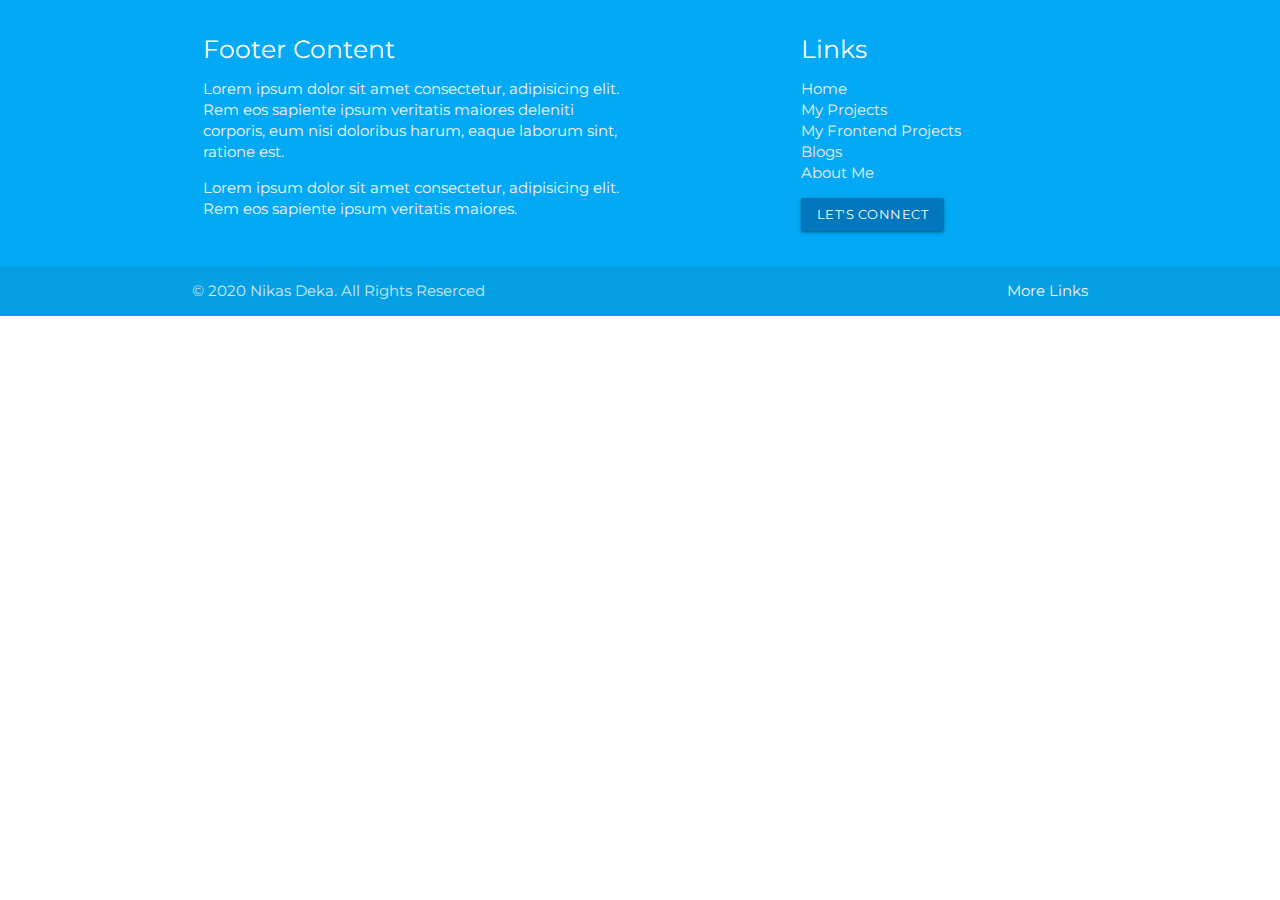
<file: components/footer.html>
<!DOCTYPE html>
<html lang="en">
  <head>
    <meta charset="UTF-8" />
    <meta name="viewport" content="width=device-width, initial-scale=1.0" />
    <title>Nikash Deka Portfolio Page | Home</title>
    <!--Import Google Icon Font-->
    <link
      href="https://fonts.googleapis.com/icon?family=Material+Icons"
      rel="stylesheet"
    />
    <!-- Import Fontawesome -->
    <link
      rel="stylesheet"
      href="https://use.fontawesome.com/releases/v5.15.1/css/all.css"
      integrity="sha384-vp86vTRFVJgpjF9jiIGPEEqYqlDwgyBgEF109VFjmqGmIY/Y4HV4d3Gp2irVfcrp"
      crossorigin="anonymous"
    />
    <!-- Compiled and minified CSS -->
    <link
      rel="stylesheet"
      href="https://cdnjs.cloudflare.com/ajax/libs/materialize/1.0.0/css/materialize.min.css"
    />
    <!-- Custom CSS -->
    <link rel="stylesheet" href="/assets/css/style.css" />
    <link rel="stylesheet" href="/assets/css/my_resume_style.css" />
    <link rel="stylesheet" href="/assets/css/constant_style.css" />
    <!-- Import jQuery -->
    <script src="https://ajax.googleapis.com/ajax/libs/jquery/3.5.1/jquery.min.js"></script>
    <!-- Compiled and minified JavaScript -->
    <script src="https://cdnjs.cloudflare.com/ajax/libs/materialize/1.0.0/js/materialize.min.js"></script>
  </head>

  <body>
    <!-- Footer STARTS -->
    <footer class="page-footer light-blue">
        <div class="container">
          <div class="row">
            <div class="col l6 s12">
              <h5 class="white-text">Footer Content</h5>
              <p class="grey-text text-lighten-4">
                Lorem ipsum dolor sit amet consectetur, adipisicing elit. Rem eos
                sapiente ipsum veritatis maiores deleniti corporis, eum nisi
                doloribus harum, eaque laborum sint, ratione est.
              </p>
              <p class="grey-text text-lighten-4">
                Lorem ipsum dolor sit amet consectetur, adipisicing elit. Rem eos
                sapiente ipsum veritatis maiores.
              </p>
            </div>
            <div class="col l4 offset-l2 s12">
              <h5 class="white-text">Links</h5>
              <ul>
                <li>
                  <a class="grey-text text-lighten-3" href="/index.html">Home</a>
                </li>
                <li>
                  <a
                    class="grey-text text-lighten-3"
                    href="/views/my_projects.html"
                    >My Projects</a
                  >
                </li>
                <li>
                  <a
                    class="grey-text text-lighten-3"
                    href="/views/frontend_development.html"
                    >My Frontend Projects</a
                  >
                </li>
                <li>
                  <a
                    class="grey-text text-lighten-3"
                    href="/views/blogs/blogs.html"
                    >Blogs</a
                  >
                </li>
                <li>
                  <a class="grey-text text-lighten-3" href="/views/about_me.html"
                    >About Me</a
                  >
                </li>
                <li>
                  <a
                    class="btn-small mt-1 light-blue darken-3"
                    href="/views/contact.html"
                    >Let's Connect</a
                  >
                </li>
              </ul>
            </div>
          </div>
        </div>
        <div class="footer-copyright">
          <div class="container">
            © 2020 Nikas Deka. All Rights Reserced
            <a class="grey-text text-lighten-4 right" href="#!">More Links</a>
          </div>
        </div>
      </footer>
      <!-- Footer ENDS -->
  </body>
</html>
</file>
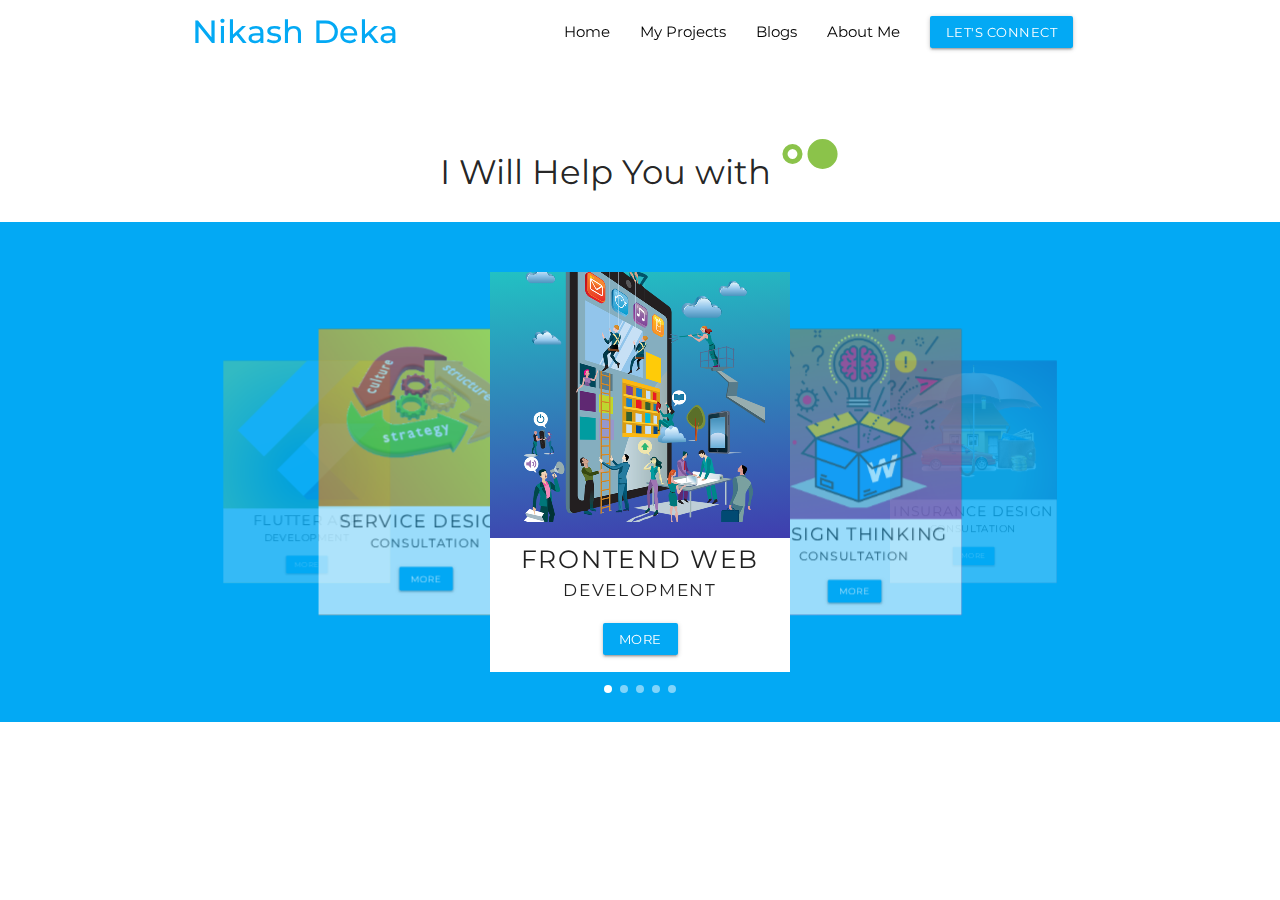
<file: components/top_carousel.html>
<!DOCTYPE html>
<html lang="en">
  <head>
    <meta charset="UTF-8" />
    <meta name="viewport" content="width=device-width, initial-scale=1.0" />
    <title>Nikash Deka Portfolio Page | Home</title>
    <!--Import Google Icon Font-->
    <link
      href="https://fonts.googleapis.com/icon?family=Material+Icons"
      rel="stylesheet"
    />
    <!-- Import Fontawesome -->
    <link
      rel="stylesheet"
      href="https://use.fontawesome.com/releases/v5.15.1/css/all.css"
      integrity="sha384-vp86vTRFVJgpjF9jiIGPEEqYqlDwgyBgEF109VFjmqGmIY/Y4HV4d3Gp2irVfcrp"
      crossorigin="anonymous"
    />
    <!-- Compiled and minified CSS -->
    <link
      rel="stylesheet"
      href="https://cdnjs.cloudflare.com/ajax/libs/materialize/1.0.0/css/materialize.min.css"
    />
    <!-- Custom CSS -->
    <link rel="stylesheet" href="/assets/css/style.css" />
    <link rel="stylesheet" href="/assets/css/constant_style.css" />
    <!-- Import jQuery -->
    <script src="https://ajax.googleapis.com/ajax/libs/jquery/3.5.1/jquery.min.js"></script>
    <!-- Compiled and minified JavaScript -->
    <script src="https://cdnjs.cloudflare.com/ajax/libs/materialize/1.0.0/js/materialize.min.js"></script>

    <style>
      /*  color1 =  rgb(119, 0, 255),
            color2 =  */
      .itm-one {
        background: rgb(34, 193, 195);
        background: linear-gradient(
          175deg,
          rgb(34, 193, 195) 0%,
          rgb(77, 1, 165) 100%
        );
      }
      .itm-two {
        background-color: rgb(79, 79, 141);
        background: rgb(177, 34, 195);
        background: linear-gradient(
          351deg,
          rgb(177, 34, 195) 0%,
          rgb(141, 133, 79) 100%
        );
      }
      .itm-three {
        background: rgb(62, 136, 155);
        background: radial-gradient(
          circle,
          rgb(62, 136, 155) 30%,
          rgb(44, 0, 95) 100%
        );
      }
      .itm-four {
        background: rgb(1, 128, 121);
        background: radial-gradient(
          circle,
          rgb(1, 128, 121) 10%,
          rgb(238, 255, 1) 90%
        );
      }
      .itm-five {
        background: rgb(132, 0, 255);
        background: linear-gradient(
          235deg,
          rgb(238, 255, 0) 0%,
          rgb(255, 94, 1) 100%
        );
      }

      .my-carousel {
        height: 500px;
        /* background-color: rgb(51, 51, 51); */
      }
      .my-carousel-item {
        display: grid;
        min-height: 400px;
        min-width: 300px;
        background-color: rgb(50, 50, 50);
      }

      .my-carousel-item img {
        justify-self: center;
        object-fit: cover;
        overflow: hidden;
      }

      .carousel-fixed-item{
        background-color: white;
      }
      .carousel-fixed-item .card-caption{
          
          letter-spacing: 1.7px;
      }
    </style>
  </head>

  <body>

     <!-- Common Component for Every Page STARTS -->
     <header>
        <!-- Nav Section STARTS -->
        <div class="navbar-fixed">
          <nav class="z-depth-0 transparent">
            <div class="nav-wrapper container">
              <a href="/index.html" class="brand-logo light-blue-text"
                ><strong>Nikash Deka</strong></a
              >
              <a
                href="#"
                data-target="mobile-menu"
                class="sidenav-trigger black-text"
                ><i class="material-icons">menu</i></a
              >
              <ul class="right hide-on-med-and-down">
                <li><a class="black-text" href="/index.html">Home</a></li>
                <li>
                  <a class="black-text" href="/views/my_projects.html"
                    >My Projects</a
                  >
                </li>
                <li>
                  <a class="black-text" href="/views/blogs/blogs.html">Blogs</a>
                </li>
                <li>
                  <a class="black-text" href="/views/about_me.html">About Me</a>
                </li>
                <li>
                  <a class="btn-small light-blue" href="/views/contact.html"
                    >Let's Connect</a
                  >
                </li>
              </ul>
            </div>
          </nav>
        </div>
  
        <ul class="sidenav" id="mobile-menu">
          <a href="/index.html" class="brand-logo">
            <h5 class="light-blue-text"><strong>Nikash Deka</strong></h5>
            </a>
          <li><a class="text-w5" href="/index.html">Home</a></li>
          <li>
            <a class="text-w5" href="/views/my_projects.html">My Projects</a>
          </li>
          <li><a class="text-w5" href="/views/blogs/blogs.html">Blogs</a></li>
          <li>
            <a class="text-w5" href="/views/about_me.html">About Me</a>
          </li>
          <li>
            <a
              class="btn-small light-blue"
              class="btn-small"
              href="/views/contact.html"
              >Let's Connect</a
            >
          </li>
        </ul>
        <!-- Nav Section ENDS -->
      </header>
  
      <!-- Page Heading STARTS -->
      <div class="page-heading">
        <h4 class="center-align mt-5">
          I Will Help You with
          <i class="material-icons medium light-green-text">hdr_strong</i>
        </h4>
      </div>
      <!-- Page Heading ENDS -->
      <!-- Common Component for Every Page ENDS -->

    <!-- Top Showcase Carousel section STARTS -->
    <div class="carousel my-carousel container mt-2 light-blue">
      <div class="carousel-item my-carousel-item itm-one" href="#">
        <img src="/assets/images/web-dev-1.png" />
        <div class="carousel-fixed-item center-align ">
          <h5 class="card-caption">FRONTEND WEB</h5>
          <h6 class="card-caption">DEVELOPMENT</h6>

          <a
            class="btn-small waves-effect waves-light mt-1 light-blue"
            href="/views/my_projects.html"
            >More</a
          >
        </div>
      </div>
      <div class="carousel-item my-carousel-item itm-two" href="#">
        <img src="/assets/images/design-thinking-1.png" />
        <div class="carousel-fixed-item center-align ">
          <h5 class="card-caption">DESIGN THINKING</h5>
          <h6 class="card-caption">CONSULTATION</h6>

          <a
            class="btn-small waves-effect waves-light mt-1 light-blue"
            href="/views/my_projects.html"
            >More</a
          >
        </div>
      </div>
      <div class="carousel-item my-carousel-item itm-three" href="#three!">
        <img src="/assets/images/insurance-1.png" />
        <div class="carousel-fixed-item center-align ">
          <h5 class="card-caption">INSURANCE DESIGN</h5>
          <h6 class="card-caption">CONSULTATION</h6>

          <a
            class="btn-small waves-effect waves-light mt-1 light-blue"
            href="/views/my_projects.html"
            >More</a
          >
        </div>
      </div>
      <div class="carousel-item my-carousel-item itm-four" href="#four!">
        <img src="/assets/images/flutter-big.png" />
        <div class="carousel-fixed-item center-align ">
          <h5 class="card-caption">FLUTTER APP</h5>
          <h6 class="card-caption">DEVELOPMENT</h6>

          <a
            class="btn-small waves-effect waves-light mt-1 light-blue"
            href="/views/my_projects.html"
            >More</a
          >
        </div>
      </div>
      <div class="carousel-item my-carousel-item itm-five" href="#">
        <img src="/assets/images/service-design-2.png" />
        <div class="carousel-fixed-item center-align ">
          <h5 class="card-caption">SERVICE DESIGN</h5>
          <h6 class="card-caption">CONSULTATION</h6>

          <a
            class="btn-small waves-effect waves-light mt-1 light-blue"
            href="/views/my_projects.html"
            >More</a
          >
        </div>
      </div>
    </div>
    <!-- Top Showcase Carousel section ENDS -->

    <script src="/js/main.js"></script>
  </body>
</html>
</file>
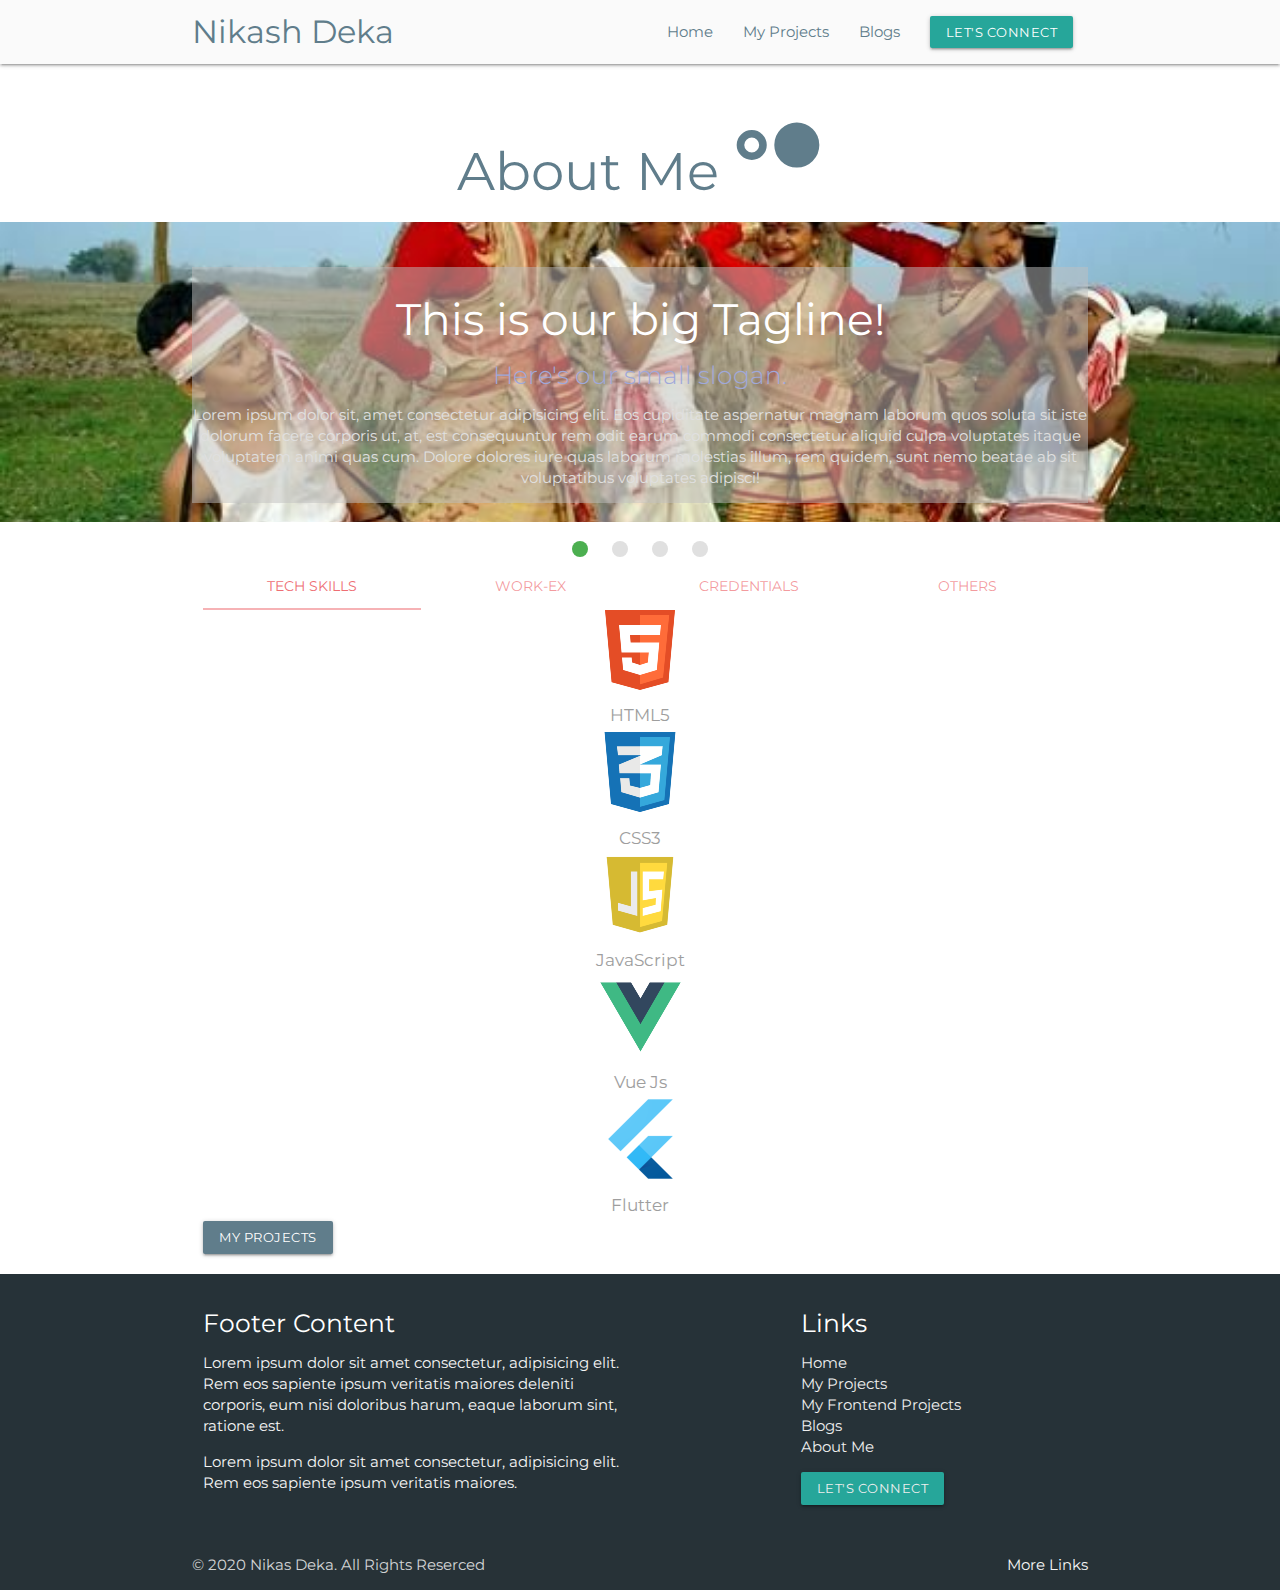
<file: views/about_me.html>
<!DOCTYPE html>
<html lang="en">
  <head>
    <meta charset="UTF-8" />
    <meta name="viewport" content="width=device-width, initial-scale=1.0" />
    <title>Nikash Deka Portfolio Page | About Me</title>
    <!--Import Google Icon Font-->
    <link
      href="https://fonts.googleapis.com/icon?family=Material+Icons"
      rel="stylesheet"
    />
    <!-- Import Fontawesome -->
    <link
      rel="stylesheet"
      href="https://use.fontawesome.com/releases/v5.15.1/css/all.css"
      integrity="sha384-vp86vTRFVJgpjF9jiIGPEEqYqlDwgyBgEF109VFjmqGmIY/Y4HV4d3Gp2irVfcrp"
      crossorigin="anonymous"
    />
    <!-- Compiled and minified CSS -->
    <link
      rel="stylesheet"
      href="https://cdnjs.cloudflare.com/ajax/libs/materialize/1.0.0/css/materialize.min.css"
    />
    <!-- Custom CSS -->
    <link rel="stylesheet" href="/assets/css/style.css" />
    <link rel="stylesheet" href="/assets/css/my_resume_style.css" />
    <link rel="stylesheet" href="/assets/css/constant_style.css" />
    <!-- Import jQuery -->
    <script src="https://ajax.googleapis.com/ajax/libs/jquery/3.5.1/jquery.min.js"></script>
    <!-- Compiled and minified JavaScript -->
    <script src="https://cdnjs.cloudflare.com/ajax/libs/materialize/1.0.0/js/materialize.min.js"></script>

    <style>
      /* .caption{ background-color: rgba(0, 128, 0, 0.5) } */
      .caption{ 
        background-color: rgba(192, 192, 192, 0.5); 
      }
    </style>
  </head>

  <body class="white" style="background: #f2f2f2">
    <!-- Common Component for Every Page STARTS -->
    <header>
        <!-- Nav Section STARTS -->
        <nav class="grey lighten-5">
          <div class="nav-wrapper container">
            <a href="#!" class="brand-logo blue-grey-text">Nikash Deka</a>
            <a
              href="#"
              data-target="mobile-demo"
              class="sidenav-trigger blue-grey-text"
              ><i class="material-icons">menu</i></a
            >
            <ul class="right hide-on-med-and-down">
              <li><a class="blue-grey-text" href="/index.html">Home</a></li>
              <li>
                <a class="blue-grey-text" href="/views/my_projects.html"
                  >My Projects</a
                >
              </li>
              <li>
                <a class="blue-grey-text" href="/views/blogs/blogs.html"
                  >Blogs</a
                >
              </li>
              <li>
                <a class="btn-small" href="/views/contact.html"
                  >Let's Connect</a
                >
              </li>
            </ul>
          </div>
        </nav>

        <ul class="sidenav" id="mobile-demo">
          <li><a href="/index.html">Home</a></li>
          <li><a href="badges.html">My Projects</a></li>
          <li><a href="/views/blogs/blogs.html">Blogs</a></li>
          <li><a href="collapsible.html">Let's Connect</a></li>
        </ul>
        <!-- Nav Section ENDS -->
      </header>

      <!-- Page Heading STARTS -->
      <div class="page-heading">
        <h2 class="blue-grey-text darken-4 center-align">
          About Me <i class="material-icons large">hdr_strong</i>
        </h2>
      </div>
      <!-- Page Heading ENDS -->
    <!-- Common Component for Every Page ENDS -->
    
    <!-- Top Showcase Carousel section STARTS -->
    <div class="slider">
        <ul class="slides">
          <li class="blue">
            <img src="/assets/images/bihu_dance.jpg " />
            <div class="caption center-align">
              <h3 class="">
                This is our big Tagline!
              </h3>
              <h5 class="light indigo-text text-lighten-3">
                Here's our small slogan.
              </h5>
              <p>Lorem ipsum dolor sit, amet consectetur adipisicing elit. Eos cupiditate aspernatur magnam laborum quos soluta sit iste dolorum facere corporis ut, at, est consequuntur rem odit earum commodi consectetur aliquid culpa voluptates itaque voluptatem animi quas cum. Dolore dolores iure quas laborum molestias illum, rem quidem, sunt nemo beatae ab sit voluptatibus voluptates adipisci!</p>
            </div>
          </li>
          <li class="blue">
            <img src="/assets/images//bihu_pitha.jpg" />
            <div class="caption left-align">
              <h3>Left Aligned Caption</h3>
              <h5 class="light grey-text text-lighten-3">
                Here's our small slogan.
              </h5>
            </div>
          </li>
          <li class="blue">
            <img src="/assets/images/bihu_meal.jpeg" />
            <div class="caption right-align">
              <h3>Right Aligned Caption</h3>
              <h5 class="light grey-text text-lighten-3">
                Here's our small slogan.
              </h5>
            </div>
          </li>
          <li class="blue">
            <img src="/assets/images/Nikash_sm.jpg" />
            <div class="caption center-align">
              <h3>This is our big Tagline!</h3>
              <h5 class="light grey-text text-lighten-3">
                Here's our small slogan.
              </h5>
            </div>
          </li>
        </ul>
      </div>
    <!-- Top Showcase Carousel section ENDS -->

    <article>

    </article>

      <!-- My Bio-Data TAB Section STARTS -->
  <div class="my-skills-tab">
    <div class="row container">
      <div class="col s12">
        <!-- Tabs mark-up  -->
        <ul class="tabs">
          <li class="tab col s12 m3">
            <a class="active"
               href="#tech-skills">Tech Skills</a>
          </li>
          <li class="tab col s12 m3">
            <a class=""
               href="#work-ex">Work-Ex</a>
          </li>
          <li class="tab col s12 m3">
            <a class=""
               href="#credentials">Credentials</a>
          </li>
          <li class="tab col s12 m3">
            <a class=""
               href="#others ">Others</a>
          </li>
        </ul>
      </div>
      <!-- Tech-skills mark-up  -->
      <div class="skills-warapper">
        <div id="tech-skills"
             class="col s12">
          <div class="grey-text skill-icons">
            <div class="i-box center-align">
              <img src="/assets/images/html.png"
                   alt="" />
              <h6>HTML5</h6>
            </div>
            <div class="i-box center-align">
              <img src="/assets/images/css.png"
                   alt="" />
              <h6>CSS3</h6>
            </div>
            <div class="i-box center-align">
              <img src="/assets/images/js.png"
                   alt="" />
              <h6>JavaScript</h6>
            </div>
            <div class="i-box center-align">
              <img src="/assets/images/vue.png"
                   alt="" />
              <h6>Vue Js</h6>
            </div>
            <div class="i-box center-align">
              <img src="/assets/images/flutter.png"
                   alt="" />
              <h6>Flutter</h6>
            </div>
          </div>
          <a class="btn-small blue-grey white-text"
             href="/views/my_projects.html">My Projects</a>
        </div>
      </div>
      <!-- Work-Ex mark-up -->
      <div id="work-ex"
           class="col s12">
        <ul>
          <li>
            <a href="">Ten (10) years of non-life insurance experience</a>
          </li>
          <li>
            <a href="">Lead Retail, Bancassurance, and Corporate channels</a>
          </li>
          <li>
            <a href="">Project Lead for developing IT platforms for online products
              distribution</a>
          </li>
          <li>
            <a href="">Business Lead for Core system implementation and IT
              principles to business</a>
          </li>
          <li>
            <a href="">Operational Process improvement and SOP implementation</a>
          </li>
          <li>
            <a href="">Lead teams, mentored, and managed their activities and
              performance appraisals</a>
          </li>
          <li>
            <a href="">CHANNEL HEAD (COUNTRY), MNC Non-life Insurance Company</a>
          </li>
          <li>
            <a href="">NATIONAL SALES MANAGER, MNC Non-life Insurance Company</a>
          </li>
          <li>
            <a href="">RETAIL HEAD (REGIONAL), MNC Non-life Insurance Company</a>
          </li>
          <li>
            <a href="">CLUSTER HEAD (REGIONAL), MNC Non-life Insurance Company</a>
          </li>
          <li>
            <a href="">BRANCH MANAGER, MNC Non-life Insurance Company</a>
          </li>
          <li>
            <a href="">UNIT SALES MANAGER, MNC Non-life Insurance Company</a>
          </li>
        </ul>
        <a class="btn-small blue-grey white-text"
           href="/views/my_biodata.html">My Biodata</a>
      </div>
      <!-- Credentials mark-up -->
      <div id="credentials"
           class="col s12">
        <ul>
          <li>
            <a href="">Strategy Consulting - Indian Institute of Management,
              Bangalore (IIMB)</a>
          </li>
          <li><a href="">Design Thinking Certification - IDEO</a></li>
          <li><a href="">Service Design - Udemy</a></li>
          <li>
            <a href="">User Research Certification - Interaction Design Foundation
              (IDF)</a>
          </li>
          <li>
            <a href="">User Experience Fundamentals - Interaction Design Foundation
              (IDF)</a>
          </li>
          <li><a href="">Flutter + Dart - Udemy</a></li>
          <li><a href="">JavaScript - Udemy</a></li>
          <li><a href="">Web Design - FreeCodeCamp</a></li>
          <li>
            <a href="">Cert SCI (General Insurance) - Singapore College of Insurance
              (SCI)</a>
          </li>
          <li>
            <a href="">Cert SCI (Health Insurance) - Singapore College of Insurance
              (SCI)</a>
          </li>
          <li>
            <a href="">Cert SCI (Reinsurance) - Singapore College of Insurance
              (SCI)</a>
          </li>
          <li>
            <a href="">Licenciate (Non-Life) - Insurance Institute of India (III)</a>
          </li>
        </ul>
        <a class="btn-small blue-grey white-text"
           href="/views/my_certifications.html">Certification</a>
      </div>
      <div id="others"
           class="col s12">
        <ul class="grey-text">
          <li>
            <a href="">Volunteer with the Willing Hearts Foundation, Singapore. </a>
          </li>
          <li><a href="">A Hobbyest Musican, Singer. </a></li>
          <li><a href="">Service Design - Udemy</a></li>
        </ul>
        <a class="btn-small blue-grey white-text"
           href="/index.html">Home</a>
      </div>
    </div>
  </div>
  <!-- My Bio-Data TAB Section ENDS -->


<!-- Footer STARTS -->
<footer class="page-footer blue-grey darken-4">
  <div class="container">
    <div class="row">
      <div class="col l6 s12">
        <h5 class="white-text">Footer Content</h5>
        <p class="grey-text text-lighten-4">
          Lorem ipsum dolor sit amet consectetur, adipisicing elit. Rem eos sapiente ipsum veritatis maiores deleniti
          corporis, eum nisi doloribus harum, eaque laborum sint, ratione est.
        </p>
        <p class="grey-text text-lighten-4">
          Lorem ipsum dolor sit amet consectetur, adipisicing elit. Rem eos sapiente ipsum veritatis maiores.
        </p>
      </div>
      <div class="col l4 offset-l2 s12">
        <h5 class="white-text">Links</h5>
        <ul>
          <li>
            <a class="grey-text text-lighten-3"
               href="/index.html">Home</a>
          </li>
          <li>
            <a class="grey-text text-lighten-3"
               href="/views/my_projects.html">My Projects</a>
          </li>
          <li>
            <a class="grey-text text-lighten-3"
               href="/views/frontend_development.html">My Frontend Projects</a>
          </li>
          <li>
            <a class="grey-text text-lighten-3"
               href="/views/blogs/blogs.html">Blogs</a>
          </li>
          <li>
            <a class="grey-text text-lighten-3"
               href="/views/about_me.html">About Me</a>
          </li>
          <li>
            <a class="btn-small mt-1 grey-text text-lighten-3"
               href="/views/contact.html">Let's Connect</a>
          </li>
        </ul>
      </div>
    </div>
  </div>
  <div class="footer-copyright">
    <div class="container">
      © 2020 Nikas Deka. All Rights Reserced
      <a class="grey-text text-lighten-4 right"
         href="#!">More Links</a>
    </div>
  </div>
</footer>
<!-- Footer ENDS -->

    <script>
      $(document).ready(function () {
        $(".carousel").carousel({
          indicators: true,
        });
        $(".tabs").tabs();
        $(".slider").slider({
          height: 300,
        });
        $(".sidenav").sidenav();
        $(".carousel.carousel-slider").carousel({
          fullWidth: true,
          indicators: true,
        });
      });
    </script>
  </body>
</html>
</file>
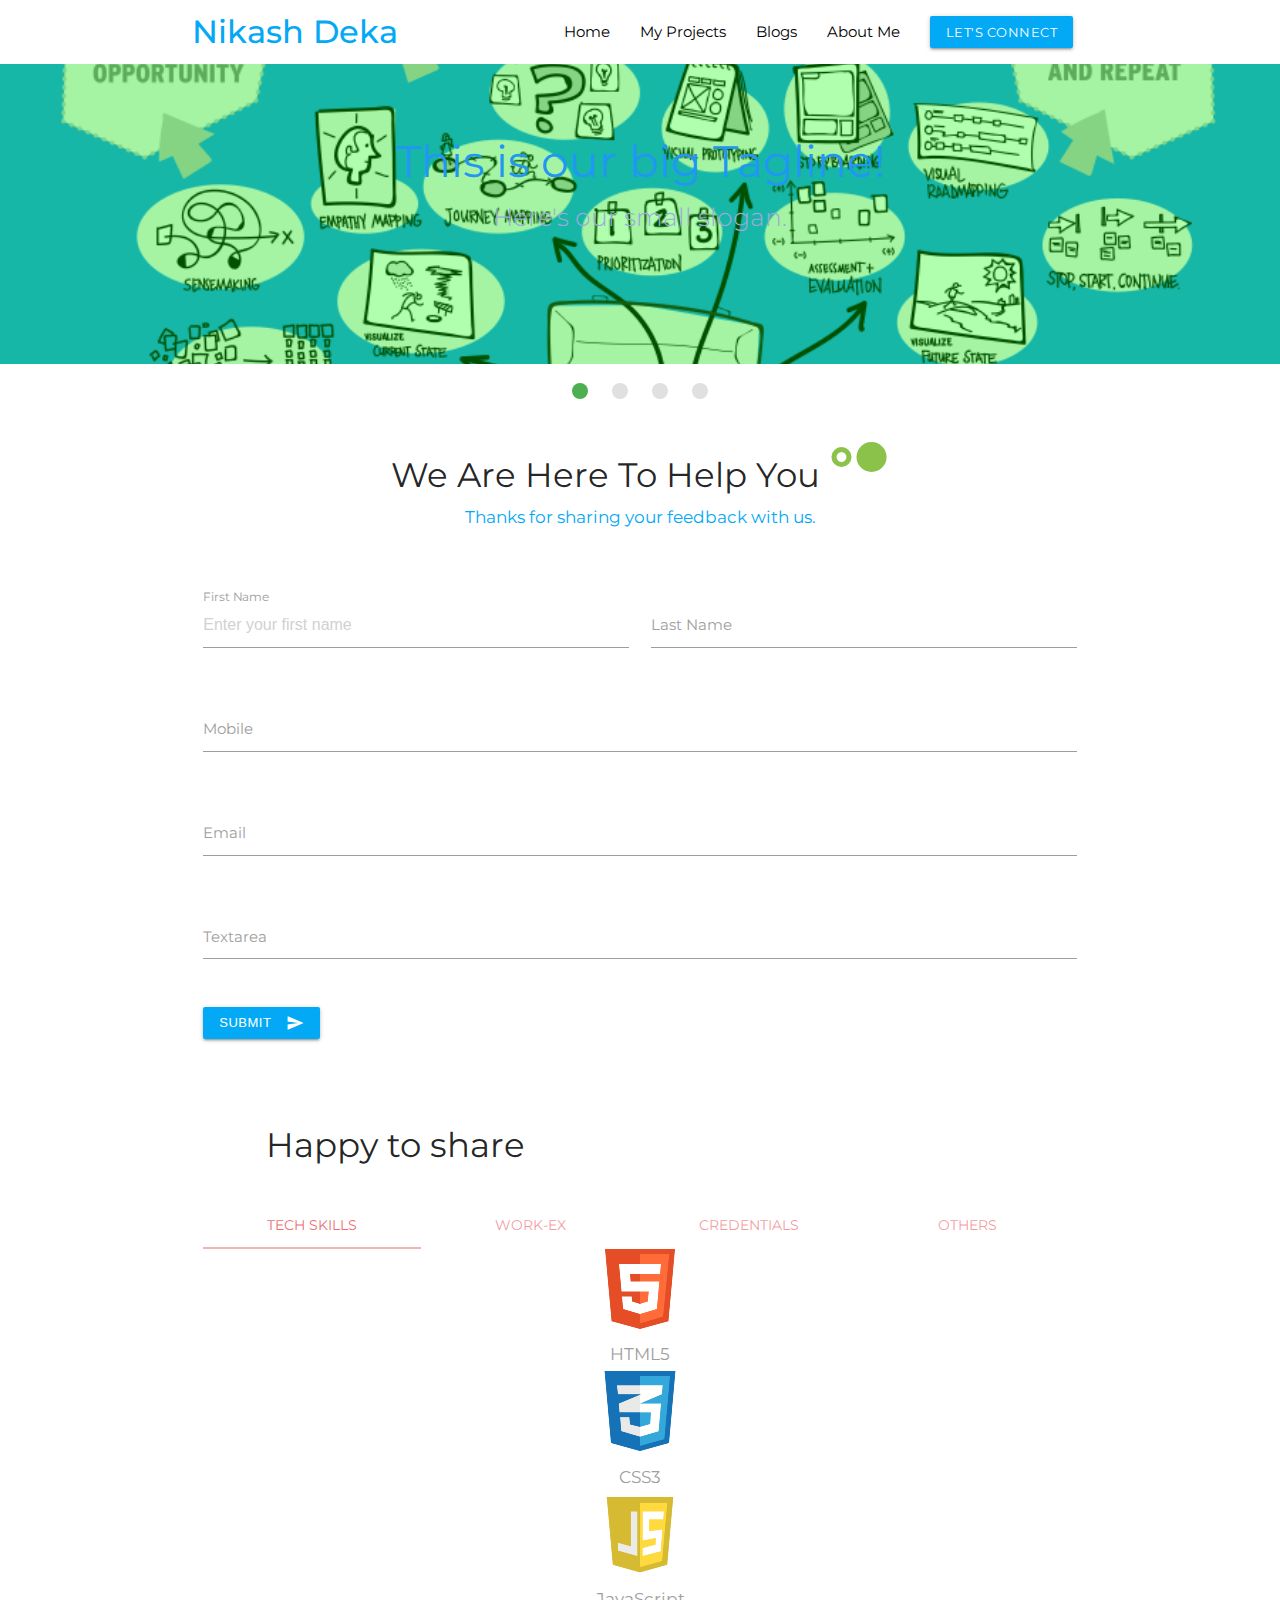
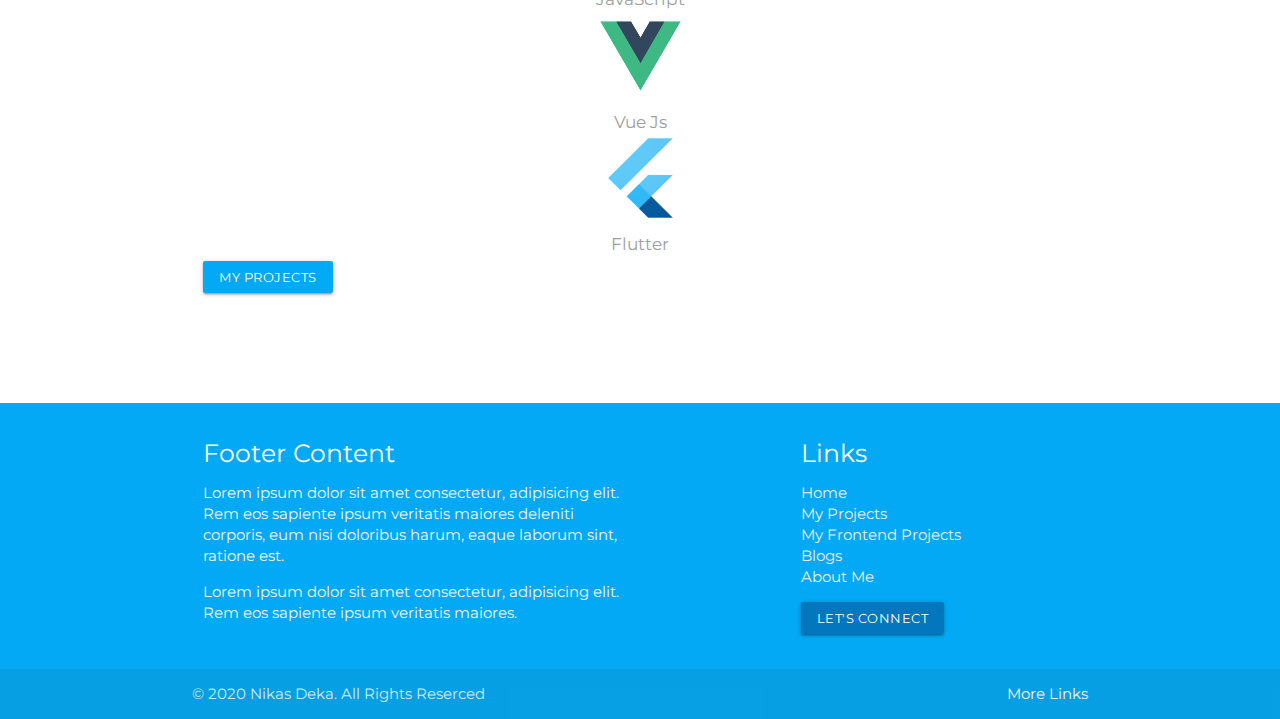
<file: views/contact.html>
<!DOCTYPE html>
<html lang="en">
  <head>
    <meta charset="UTF-8" />
    <meta name="viewport" content="width=device-width, initial-scale=1.0" />
    <title>Nikash Deka Portfolio Page</title>
    <!--Import Google Icon Font-->
    <link
      href="https://fonts.googleapis.com/icon?family=Material+Icons"
      rel="stylesheet"
    />
    <!-- Import Fontawesome -->
    <link
      rel="stylesheet"
      href="https://use.fontawesome.com/releases/v5.15.1/css/all.css"
      integrity="sha384-vp86vTRFVJgpjF9jiIGPEEqYqlDwgyBgEF109VFjmqGmIY/Y4HV4d3Gp2irVfcrp"
      crossorigin="anonymous"
    />
    <!-- Compiled and minified CSS -->
    <link
      rel="stylesheet"
      href="https://cdnjs.cloudflare.com/ajax/libs/materialize/1.0.0/css/materialize.min.css"
    />
    <!-- Custom CSS -->
    <link rel="stylesheet" href="/assets/css/style.css" />
    <link rel="stylesheet" href="/assets/css/my_resume_style.css" />
    <link rel="stylesheet" href="/assets/css/constant_style.css" />
    <!-- Import jQuery -->
    <script src="https://ajax.googleapis.com/ajax/libs/jquery/3.5.1/jquery.min.js"></script>
    <!-- Compiled and minified JavaScript -->
    <script src="https://cdnjs.cloudflare.com/ajax/libs/materialize/1.0.0/js/materialize.min.js"></script>
  </head>

  <body class="white" style="background: #f2f2f2">
    <header>
      <!-- Nav Section STARTS -->
      <div class="navbar-fixed">
        <nav class="z-depth-0 white">
          <div class="nav-wrapper container">
            <a href="/index.html" class="brand-logo light-blue-text"
              ><strong>Nikash Deka</strong></a
            >
            <a
              href="#"
              data-target="mobile-menu"
              class="sidenav-trigger black-text"
              ><i class="material-icons">menu</i></a
            >
            <ul class="right hide-on-med-and-down">
              <li><a class="black-text" href="/index.html">Home</a></li>
              <li>
                <a class="black-text" href="/views/my_projects.html"
                  >My Projects</a
                >
              </li>
              <li>
                <a class="black-text" href="/views/blogs/blogs.html">Blogs</a>
              </li>
              <li>
                <a class="black-text" href="/views/about_me.html">About Me</a>
              </li>
              <li>
                <a class="btn-small light-blue" href="/views/contact.html"
                  >Let's Connect</a
                >
              </li>
            </ul>
          </div>
        </nav>
      </div>

      <ul class="sidenav" id="mobile-menu">
        <a href="/index.html" class="brand-logo"
          ><h5 class="pl-2 light-blue-text text-w5">Nikash Deka</h5></a
        >
        <li><a class="text-w5" href="/index.html">Home</a></li>
        <li>
          <a class="text-w5" href="/views/my_projects.html">My Projects</a>
        </li>
        <li><a class="text-w5" href="/views/blogs/blogs.html">Blogs</a></li>
        <li>
          <a class="text-w5" href="/views/about_me.html">About Me</a>
        </li>
        <li>
          <a class="text-w5" class="btn-small" href="/views/contact.html"
            >Let's Connect</a
          >
        </li>
      </ul>
      <!-- Nav Section ENDS -->
    </header>

      <!-- Top Showcase Slider Section STARTS -->
      <div class="slider">
        <ul class="slides">
          <li class="blue img-overlay">
            <img src="/assets/images/img-5.png " />
            <div class="caption center-align">
              <h3 class="blue-text accent-4 text-overlay">
                This is our big Tagline!
              </h3>
              <h5 class="light indigo-text text-lighten-3">
                Here's our small slogan.
              </h5>
            </div>
          </li>
          <li class="blue img-overlay">
            <img src="/assets/images/img-6.png" />
            <div class="caption left-align">
              <h3>Left Aligned Caption</h3>
              <h5 class="light grey-text text-lighten-3">
                Here's our small slogan.
              </h5>
            </div>
          </li>
          <li class="blue img-overlay">
            <img src="/assets/images/img-7.jpeg" />
            <div class="caption right-align">
              <h3>Right Aligned Caption</h3>
              <h5 class="light grey-text text-lighten-3">
                Here's our small slogan.
              </h5>
            </div>
          </li>
          <li class="blue img-overlay">
            <img src="/assets/images/img-8.jpeg" />
            <div class="caption center-align">
              <h3>This is our big Tagline!</h3>
              <h5 class="light grey-text text-lighten-3">
                Here's our small slogan.
              </h5>
            </div>
          </li>
        </ul>
      </div>
      <!-- Top Showcase Slider Section ENDS -->

    <main>
      <!-- Heading Caption STARTS -->
      <div class="heading-caption container center-align">
        <h4 class="center-align">
          We Are Here To Help You <i class="material-icons medium light-green-text mt-">hdr_strong</i>
        </h4>
        <h6 class="light-blue-text mb-5">
          Thanks for sharing your feedback with us.
        </h6>
      </div>
      <!-- Heading Caption ENDS -->

      <!-- Form STARTS -->
      <div action="" class="container">
        <div class="row">
          <form class="col s12">
            <div class="row">
              <div class="input-field col s6">
                <input
                  placeholder="Enter your first name"
                  id="first_name"
                  type="text"
                  class="validate"
                />
                <label for="first_name">First Name</label>
              </div>
              <div class="input-field col s6">
                <input id="last_name" type="text" class="validate" />
                <label for="last_name">Last Name</label>
              </div>
            </div>

            <div class="row">
              <div class="input-field col s12">
                <input id="tel" type="tel" class="validate" data-length="10" />
                <label for="tel">Mobile</label>
              </div>
            </div>
            <div class="row">
              <div class="input-field col s12">
                <input id="email" type="email" class="validate" />
                <label for="email">Email</label>
              </div>
            </div>
            <div class="row">
              <div class="input-field col s12">
                <textarea
                  id="textarea1"
                  class="materialize-textarea"
                  data-length="250"
                ></textarea>
                <label for="textarea1">Textarea</label>
              </div>
            </div>
            <button
              class="btn-small waves-effect waves-light  light-blue"
              type="submit"
              name="action"
            >
              Submit
              <i class="material-icons right">send</i>
            </button>
          </form>
        </div>
      </div>
      <!-- Form ENDS -->

      <!-- My Bio-Data TAB Section STARTS -->
      <div class="my-skills-tab pb-5">
        <!-- Section Heading STARTS -->
        <div class="section-heading section">
          <h4 class="center-align">
            Happy to share
            <i class="material-icons medium deep-orange-text mb-1">verified</i>
          </h4>
        </div>
        <!-- Section Heading ENDS -->
        <div class="row container">
          <div class="col s12">
            <!-- Tabs mark-up  -->
            <ul class="tabs transparent">
              <li class="tab col s12 m3">
                <a class="active" href="#tech-skills">Tech Skills</a>
              </li>
              <li class="tab col s12 m3">
                <a class="" href="#work-ex">Work-Ex</a>
              </li>
              <li class="tab col s12 m3">
                <a class="" href="#credentials">Credentials</a>
              </li>
              <li class="tab col s12 m3">
                <a class="" href="#others ">Others</a>
              </li>
            </ul>
          </div>
          <!-- Tech-skills mark-up  -->
          <div class="skills-warapper">
            <div id="tech-skills" class="col s12">
              <div class="grey-text skill-icons">
                <div class="i-box center-align">
                  <img
                    class="responsive-img"
                    src="/assets/images/html.png"
                    alt=""
                  />
                  <h6>HTML5</h6>
                </div>
                <div class="i-box center-align">
                  <img
                    class="responsive-img"
                    src="/assets/images/css.png"
                    alt=""
                  />
                  <h6>CSS3</h6>
                </div>
                <div class="i-box center-align">
                  <img
                    class="responsive-img"
                    src="/assets/images/js.png"
                    alt=""
                  />
                  <h6>JavaScript</h6>
                </div>
                <div class="i-box center-align">
                  <img
                    class="responsive-img"
                    src="/assets/images/vue.png"
                    alt=""
                  />
                  <h6>Vue Js</h6>
                </div>
                <div class="i-box center-align">
                  <img
                    class="responsive-img"
                    src="/assets/images/flutter.png"
                    alt=""
                  />
                  <h6>Flutter</h6>
                </div>
              </div>
              <a
                class="btn-small mb-2 light-blue"
                href="/views/my_projects.html"
                >My Projects</a
              >
            </div>
          </div>
          <!-- Work-Ex mark-up -->
          <div id="work-ex" class="col s12">
            <ul>
              <li>
                <a href="">Ten (10) years of non-life insurance experience</a>
              </li>
              <li>
                <a href=""
                  >Lead Retail, Bancassurance, and Corporate channels</a
                >
              </li>
              <li>
                <a href=""
                  >Project Lead for developing IT platforms for online products
                  distribution</a
                >
              </li>
              <li>
                <a href=""
                  >Business Lead for Core system implementation and IT
                  principles to business</a
                >
              </li>
              <li>
                <a href=""
                  >Operational Process improvement and SOP implementation</a
                >
              </li>
              <li>
                <a href=""
                  >Lead teams, mentored, and managed their activities and
                  performance appraisals</a
                >
              </li>
              <li>
                <a href=""
                  >CHANNEL HEAD (COUNTRY), MNC Non-life Insurance Company</a
                >
              </li>
              <li>
                <a href=""
                  >NATIONAL SALES MANAGER, MNC Non-life Insurance Company</a
                >
              </li>
              <li>
                <a href=""
                  >RETAIL HEAD (REGIONAL), MNC Non-life Insurance Company</a
                >
              </li>
              <li>
                <a href=""
                  >CLUSTER HEAD (REGIONAL), MNC Non-life Insurance Company</a
                >
              </li>
              <li>
                <a href="">BRANCH MANAGER, MNC Non-life Insurance Company</a>
              </li>
              <li>
                <a href=""
                  >UNIT SALES MANAGER, MNC Non-life Insurance Company</a
                >
              </li>
            </ul>
            <a class="btn-small light-blue" href="/views/my_biodata.html"
              >My Biodata</a
            >
          </div>
          <!-- Credentials mark-up -->
          <div id="credentials" class="col s12">
            <ul>
              <li>
                <a href=""
                  >Strategy Consulting - Indian Institute of Management,
                  Bangalore (IIMB)</a
                >
              </li>
              <li><a href="">Design Thinking Certification - IDEO</a></li>
              <li><a href="">Service Design - Udemy</a></li>
              <li>
                <a href=""
                  >User Research Certification - Interaction Design Foundation
                  (IDF)</a
                >
              </li>
              <li>
                <a href=""
                  >User Experience Fundamentals - Interaction Design Foundation
                  (IDF)</a
                >
              </li>
              <li><a href="">Flutter + Dart - Udemy</a></li>
              <li><a href="">JavaScript - Udemy</a></li>
              <li><a href="">Web Design - FreeCodeCamp</a></li>
              <li>
                <a href=""
                  >Cert SCI (General Insurance) - Singapore College of Insurance
                  (SCI)</a
                >
              </li>
              <li>
                <a href=""
                  >Cert SCI (Health Insurance) - Singapore College of Insurance
                  (SCI)</a
                >
              </li>
              <li>
                <a href=""
                  >Cert SCI (Reinsurance) - Singapore College of Insurance
                  (SCI)</a
                >
              </li>
              <li>
                <a href=""
                  >Licenciate (Non-Life) - Insurance Institute of India (III)</a
                >
              </li>
            </ul>
            <a class="btn-small light-blue" href="/views/my_certifications.html"
              >Certification</a
            >
          </div>
          <div id="others" class="col s12">
            <ul class="grey-text">
              <li>
                <a href=""
                  >Volunteer with the Willing Hearts Foundation, Singapore.
                </a>
              </li>
              <li><a href="">A Hobbyest Musican, Singer. </a></li>
              <li><a href="">Love Swimming</a></li>
              <li><a href="">Enjoy watching movies</a></li>
            </ul>
            <a class="btn-small light-blue" href="/index.html">Home</a>
          </div>
        </div>
      </div>
      <!-- My Bio-Data TAB Section ENDS -->
    </main>

    <!-- Footer STARTS -->
    <footer class="page-footer light-blue">
      <div class="container">
        <div class="row">
          <div class="col l6 s12">
            <h5 class="white-text">Footer Content</h5>
            <p class="grey-text text-lighten-4">
              Lorem ipsum dolor sit amet consectetur, adipisicing elit. Rem eos
              sapiente ipsum veritatis maiores deleniti corporis, eum nisi
              doloribus harum, eaque laborum sint, ratione est.
            </p>
            <p class="grey-text text-lighten-4">
              Lorem ipsum dolor sit amet consectetur, adipisicing elit. Rem eos
              sapiente ipsum veritatis maiores.
            </p>
          </div>
          <div class="col l4 offset-l2 s12">
            <h5 class="white-text">Links</h5>
            <ul>
              <li>
                <a class="grey-text text-lighten-3" href="/index.html">Home</a>
              </li>
              <li>
                <a
                  class="grey-text text-lighten-3"
                  href="/views/my_projects.html"
                  >My Projects</a
                >
              </li>
              <li>
                <a
                  class="grey-text text-lighten-3"
                  href="/views/frontend_development.html"
                  >My Frontend Projects</a
                >
              </li>
              <li>
                <a
                  class="grey-text text-lighten-3"
                  href="/views/blogs/blogs.html"
                  >Blogs</a
                >
              </li>
              <li>
                <a class="grey-text text-lighten-3" href="/views/about_me.html"
                  >About Me</a
                >
              </li>
              <li>
                <a
                  class="btn-small mt-1 light-blue darken-3"
                  href="/views/contact.html"
                  >Let's Connect</a
                >
              </li>
            </ul>
          </div>
        </div>
      </div>
      <div class="footer-copyright">
        <div class="container">
          © 2020 Nikas Deka. All Rights Reserced
          <a class="grey-text text-lighten-4 right" href="#!">More Links</a>
        </div>
      </div>
    </footer>
    <!-- Footer ENDS -->

    <!--  -->

    <script>
      $(document).ready(function () {
        // for for data-length
        $("input#tel, textarea#textarea1").characterCounter();
        $(".carousel").carousel({
          indicators: true,
        });
        $(".tabs").tabs();
        $(".slider").slider({
          height: 300,
        });
        $(".sidenav").sidenav();
        $(".carousel.carousel-slider").carousel({
          fullWidth: true,
          indicators: true,
        });
      });
    </script>
  </body>
</html>
</file>
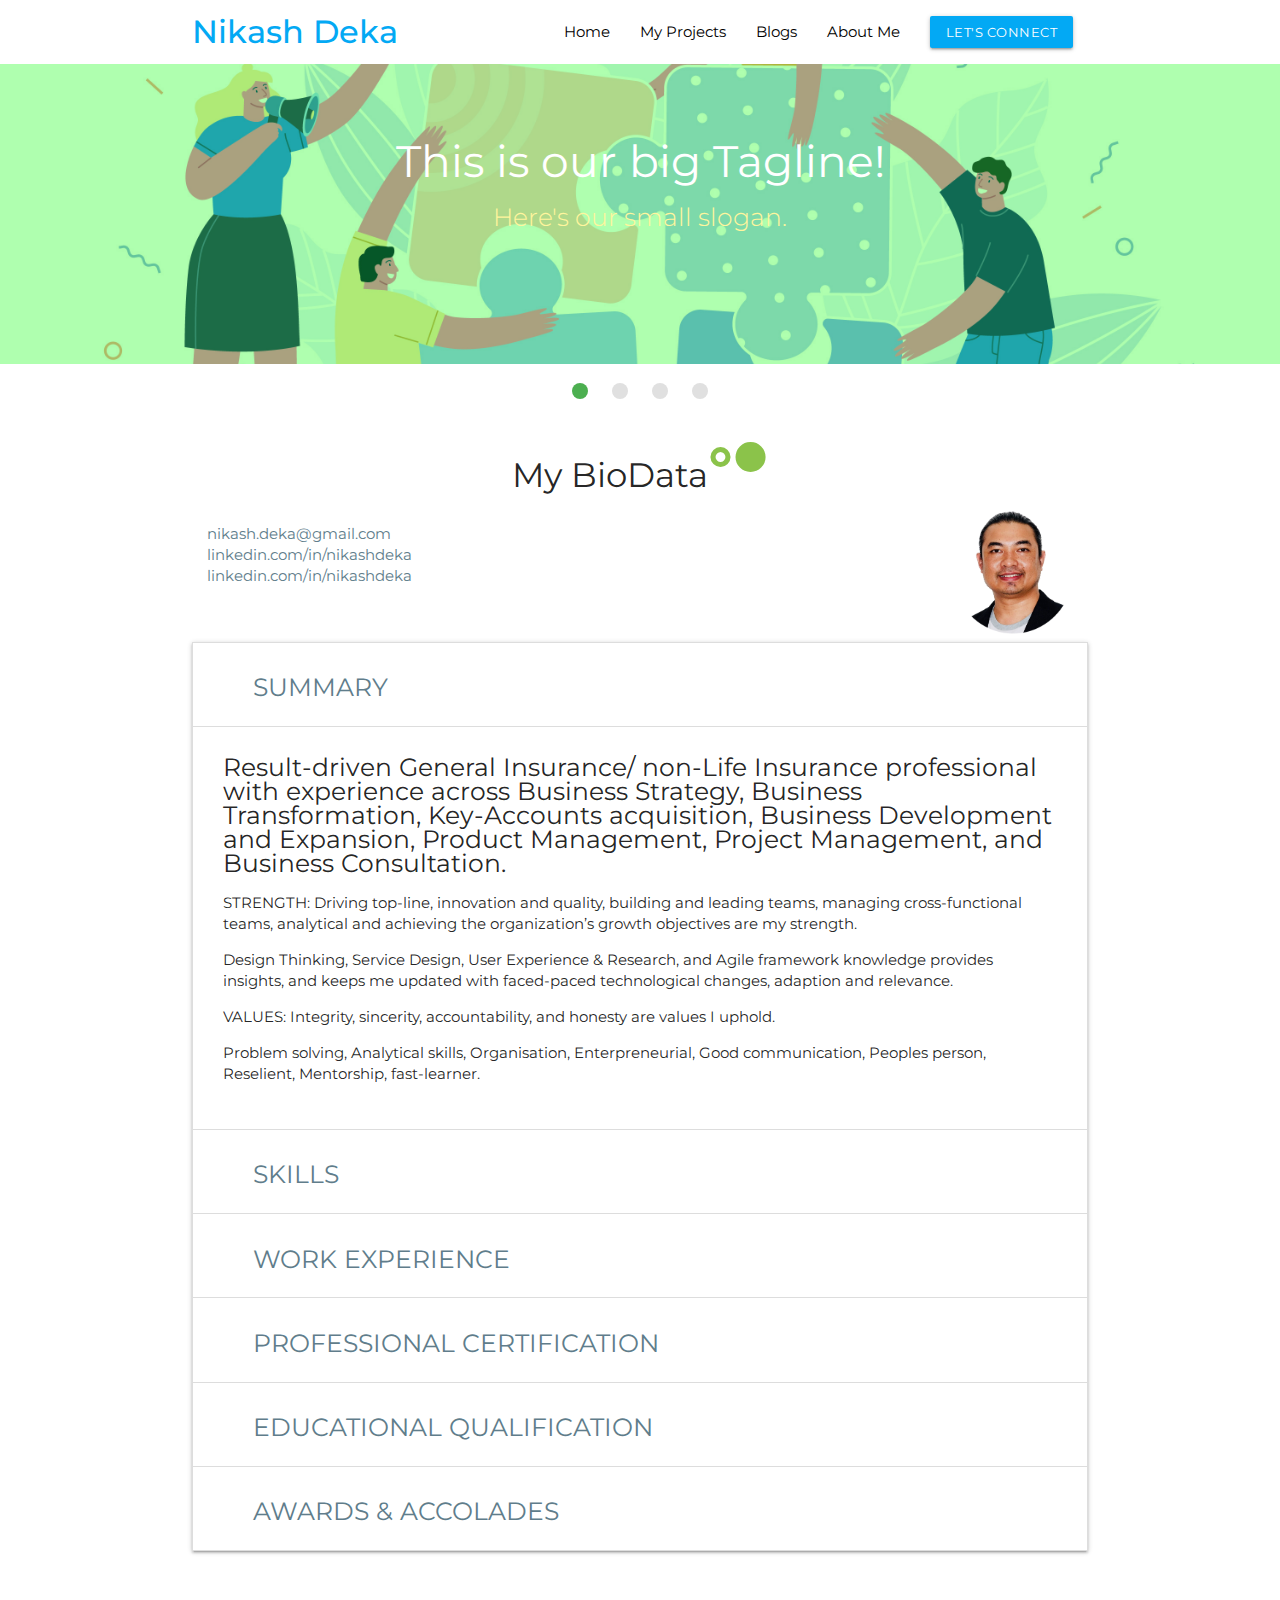
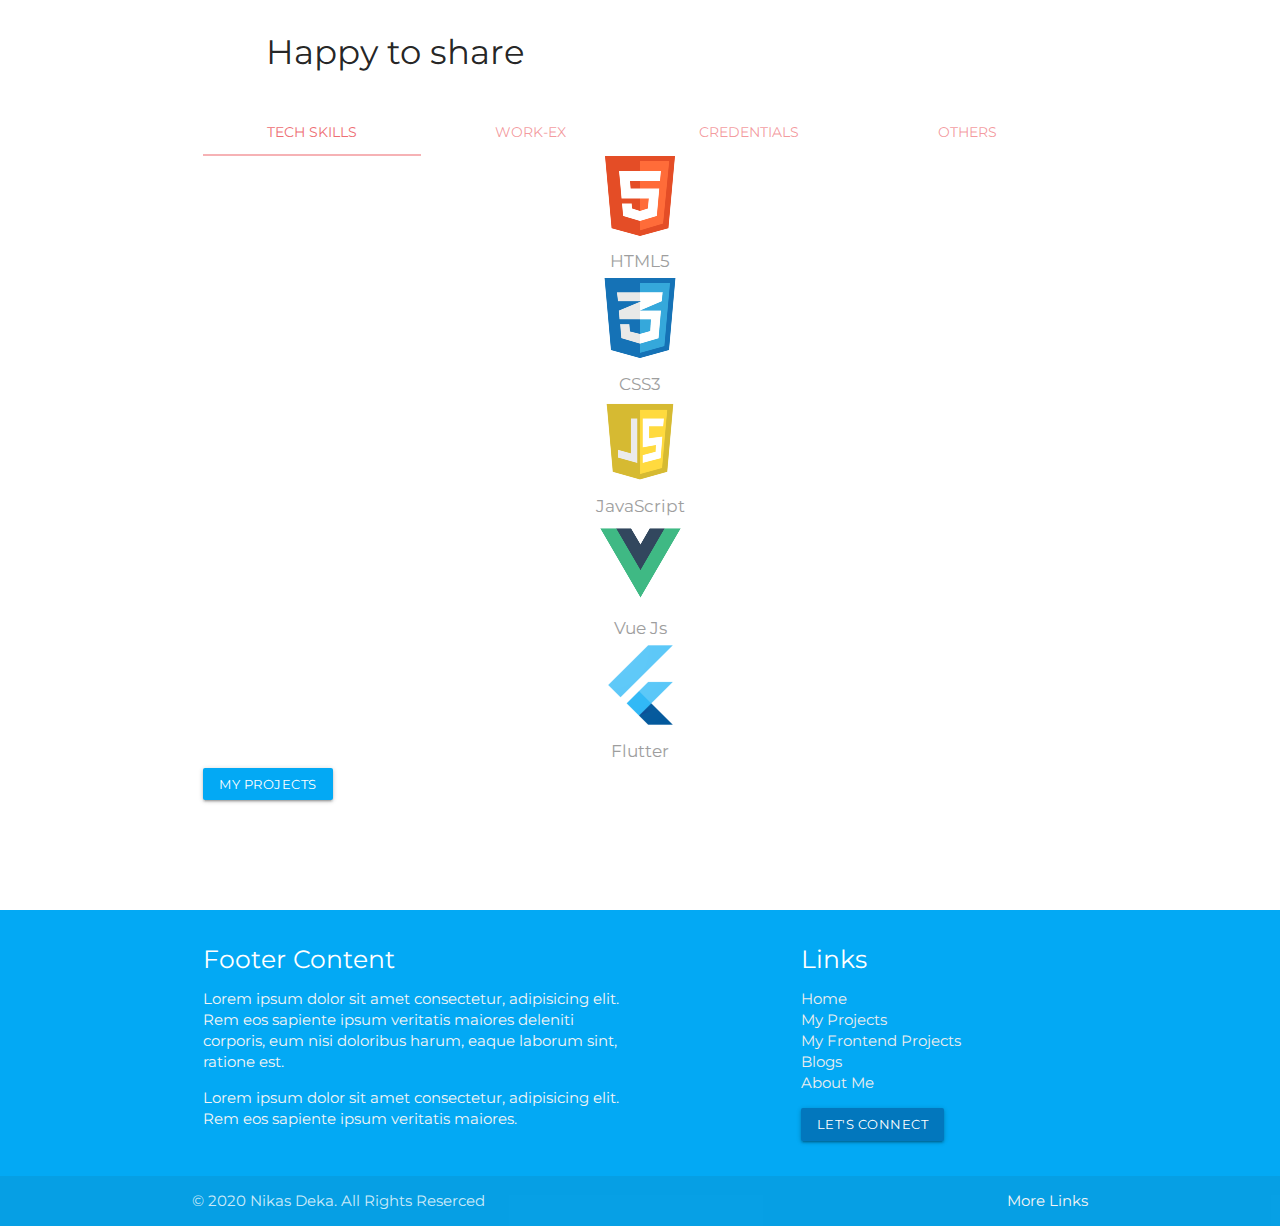
<file: views/my_biodata.html>
<!DOCTYPE html>
<html lang="en">

<head>
  <meta charset="UTF-8" />
  <meta name="viewport"
        content="width=device-width, initial-scale=1.0" />
  <title>Nikash Deka Portfolio Page</title>
  <!--Import Google Icon Font-->
  <link href="https://fonts.googleapis.com/icon?family=Material+Icons"
        rel="stylesheet" />
  <!-- Import Fontawesome -->
  <link rel="stylesheet"
        href="https://use.fontawesome.com/releases/v5.15.1/css/all.css"
        integrity="sha384-vp86vTRFVJgpjF9jiIGPEEqYqlDwgyBgEF109VFjmqGmIY/Y4HV4d3Gp2irVfcrp"
        crossorigin="anonymous" />
  <!-- Compiled and minified CSS -->
  <link rel="stylesheet"
        href="https://cdnjs.cloudflare.com/ajax/libs/materialize/1.0.0/css/materialize.min.css" />
  <!-- Custom CSS -->
  <link rel="stylesheet"
        href="/assets/css/style.css" />  
  <link rel="stylesheet"
        href="/assets/css/my_resume_style.css" />
  <link rel="stylesheet"
        href="/assets/css/constant_style.css" />
  <!-- Import jQuery -->
  <script src="https://ajax.googleapis.com/ajax/libs/jquery/3.5.1/jquery.min.js"></script>
  <!-- Compiled and minified JavaScript -->
  <script src="https://cdnjs.cloudflare.com/ajax/libs/materialize/1.0.0/js/materialize.min.js"></script>
</head>

<body class="white">
  <header>
    <!-- Nav Section STARTS -->
    <div class="navbar-fixed">
      <nav class="z-depth-0 white">
        <div class="nav-wrapper container">
          <a href="/index.html" class="brand-logo light-blue-text"
            ><strong>Nikash Deka</strong></a
          >
          <a
            href="#"
            data-target="mobile-menu"
            class="sidenav-trigger black-text"
            ><i class="material-icons">menu</i></a
          >
          <ul class="right hide-on-med-and-down">
            <li><a class="black-text" href="/index.html">Home</a></li>
            <li>
              <a class="black-text" href="/views/my_projects.html"
                >My Projects</a
              >
            </li>
            <li>
              <a class="black-text" href="/views/blogs/blogs.html">Blogs</a>
            </li>
            <li>
              <a class="black-text" href="/views/about_me.html">About Me</a>
            </li>
            <li>
              <a class="btn-small light-blue" href="/views/contact.html"
                >Let's Connect</a
              >
            </li>
          </ul>
        </div>
      </nav>
    </div>

    <ul class="sidenav" id="mobile-menu">
      <a href="/index.html" class="brand-logo"
        ><h5 class="pl-2 light-blue-text text-w5">Nikash Deka</h5></a
      >
      <li><a class="text-w5" href="/index.html">Home</a></li>
      <li>
        <a class="text-w5" href="/views/my_projects.html">My Projects</a>
      </li>
      <li><a class="text-w5" href="/views/blogs/blogs.html">Blogs</a></li>
      <li>
        <a class="text-w5" href="/views/about_me.html">About Me</a>
      </li>
      <li>
        <a class="text-w5" class="btn-small" href="/views/contact.html"
          >Let's Connect</a
        >
      </li>
    </ul>
    <!-- Nav Section ENDS -->
  </header>

    <!-- Showcase Slider Section STARTS -->
    <div class="slider">
      <ul class="slides">
        <li class="blue img-overlay">
          <img src="/assets/images/img-1.jpg " />
          <div class="caption center-align">
            <h3 class="text-overlay">This is our big Tagline!</h3>
            <h5 class="light yellow-text text-lighten-3">
              Here's our small slogan.
            </h5>
          </div>
        </li>
        <li class="blue img-overlay">
          <img src="/assets/images/img-2.jpg" />
          <div class="caption left-align">
            <h3>Left Aligned Caption</h3>
            <h5 class="light grey-text text-lighten-3">
              Here's our small slogan.
            </h5>
          </div>
        </li>
        <li class="blue img-overlay">
          <img src="/assets/images/img-6.png" />
          <div class="caption right-align">
            <h3>Right Aligned Caption</h3>
            <h5 class="light yellow-text">Here's our small slogan.</h5>
          </div>
        </li>
        <li class="blue img-overlay">
          <img src="/assets/images/img-10.jpg" />
          <div class="caption center-align">
            <h3>This is our big Tagline!</h3>
            <h5 class="light grey-text text-lighten-3">
              Here's our small slogan.
            </h5>
          </div>
        </li>
      </ul>
    </div>
    <!-- Showcase Slider Section ENDS -->

  <!-- Page-Heading Caption STARTS -->
  <div class="heading-caption">
    <h4 class="center-align">
      My BioData<i class="material-icons medium light-green-text">hdr_strong</i>
    </h4>
  </div>
  <!-- Page-Heading Caption ENDS -->
  <!-- Resume Section STARTS -->
  <section class="resume-section container">
    <!--  -->
    <div class="resume-header">      
      <div class="resume-header-content">
        <ul>
          <li><a href="#"><i class="fa fa-envelope" aria-hidden="true"></i> nikash.deka@gmail.com</a></li>
          <li><a href="#"><i class="fab fa-linkedin" aria-hidden="true"></i>linkedin.com/in/nikashdeka</a></li>
          <li><a href="#"><i class="fas fa-phone-square" aria-hidden="true"></i>linkedin.com/in/nikashdeka</a></li>
        </ul>
      
      </div>
      <img src="/assets/images/Nikash_sm_transparent_circle.png"
           alt=""
           class="responsive-img" />
    </div>
    <div class="resume-body ">
      <ul class="collapsible expandable ">
        <!-- Summary section STARTS -->
        <li class="active">
          <div class="collapsible-header blue-grey-text">
            <i class="fa fa-binoculars" aria-hidden="true"></i>
            <h5>SUMMARY</h5>
          </div>
          <div class="collapsible-body ">
            <span class="flow-text">
              Result-driven General Insurance/ non-Life Insurance professional
              with experience across Business Strategy, Business
              Transformation, Key-Accounts acquisition, Business Development
              and Expansion, Product Management, Project Management, and
              Business Consultation.
            </span>
            <p>
              STRENGTH: Driving top-line, innovation and quality, building and
              leading teams, managing cross-functional teams, analytical and
              achieving the organization’s growth objectives are my strength.
            </p>
            <p>
              Design Thinking, Service Design, User Experience & Research, and
              Agile framework knowledge provides insights, and keeps me
              updated with faced-paced technological changes, adaption and
              relevance. </p>
            <p>VALUES: Integrity, sincerity, accountability, and
              honesty are values I uphold.</p>
            </p>
            <p>Problem solving, Analytical skills, Organisation, Enterpreneurial, Good communication, Peoples person, Reselient, Mentorship, fast-learner.</p>
    
          </div>
        </li>
        <!-- Summary section ENDS -->
        <!-- Skills section STARTS-->
        <li>
          <div class="collapsible-header blue-grey-text">
            <i class="fa fa-gavel" aria-hidden="true"></i>
            <h5>SKILLS</h5>
          </div>
          <div class="collapsible-body">
            <ul>
              <li>
                <h5 class="text-b">Management & Administration</h5>
                <span>
                  Business Strategy & Development, Sales & Distribution,
                  Product Lead, Product Management, Project Management, Key
                  Account Acquisition, General Insurance, Retail,
                  Bancassurance, Profit Centre Management (P&L), Contract
                  Negotiation, Consulting, Business development, Client
                  relationship,
                </span>
              </li>
              <li>
                <h5 class="text-b">Insurance</h5>
                Property and Casualty Insurance, Micro-Insurance, Cattle
                Insurance, Travel Insurance, Health Insurance,
              </li>
              <li>
                <h5 class="text-b">Design & Innovation</h5>
                <span>
                  Frontend Web Development, Flutter Mobile Development, User Research, User Experience,
                  Service Design, Design Thinking
                </span>
              </li>
              <li></li>
              <li></li>
              <li></li>
              <li></li>
              <li></li>
              <li></li>
              <li></li>
              <li></li>
              <li></li>
              <li></li>
              <li></li>
              <li></li>
            </ul>
          </div>
        </li>
        <!-- Skills section ENDS -->
        <!-- Wrok Experience section STARTS -->
        <li>
          <div class="collapsible-header blue-grey-text">
            <i class="fa fa-briefcase"></i>
            <h5>WORK EXPERIENCE</h5>
          </div>
          <div class="collapsible-body">
            <div class="work-ex-1">
              <h6 class="mt-2">07/2014 – 07/2016</h6>
              <h5>
                <span class="text-b">CHANNEL HEAD (COUNTRY),</span> SBI General Insurance
              </h5>
              <ul>
                <li>
                  Headed Digital, Regional Rural Banks, NBFC & Alternate
                  Channel verticals.
                </li>
                <li>
                  Increased the digital footprint in the respective verticals
                  by enabling various online distribution channel strategy,
                  including partnering and empaneling banks, non-banking
                  financial companies, and alternative channels to expand
                  distribution of insurance products.
                </li>
                <li>
                  Lead project to design, develop, integrate, and rolled-out
                  an integrated insurance distribution system (IIDS) on the
                  core banking system of partnered banks, enabling seamless
                  and digital issuance of insurance policies on spot.
                </li>
                <li>
                  8 Regional Rural Banks (7000+ branches), 2 Co-operatives
                  Banks (100+ branches), and 9 Alternate Channels (400+
                  Business correspondents) were empaneled after RFQ
                  presentation • 80% customer penetration achieved for banks.
                  Retention is automated annually at above 90%.
                </li>
                <li>
                  80% customer penetration achieved for banks. Retention is
                  automated annually at above 90%.
                </li>
              </ul>
            </div>
            <div class="work-ex-2">
              <h6 class="mt-2">05/2013 – 06/2014</h6>
              <h5>
                <span class="text-b">NATIONAL SALES MANAGER,</span> SBI
                GENERAL INSURANCE
              </h5>

              <ul>
                <li>
                  Headed the Home, Rural, Loan, and Travel Insurance vertical,
                  with objectives to increase the top-line of these
                  portfolios.
                </li>
                <li>
                  Implemented the Home Loan Tracking System, which improved
                  the loan insurance penetration in the banks to 87% form
                  ~50%, making Home insurance the largest GWP contributor of
                  65% for the company.
                </li>
                <li>
                  Launched Travel Insurance and Rural Insurance
                  (Micro-insurance, Livestock, and Low-ticket GPA + Health
                  insurance).
                </li>
                <li>
                  Project Lead for designing, developing and roll-out of
                  online portal for retail insurance products.
                </li>
              </ul>
            </div>
            <div class="work-ex-3">
              <h6 class="mt-2">09/2010 – 05/2013</h6>
              <h5>
                <span class="text-b">RETAIL HEAD (REGIONAL),</span> SBI
                GENERAL INSURANCE
              </h5>

              <ul>
                <li>
                  Headed Retail & Bancassurance for north-eastern region of
                  the India, entrusted to start business operation,
                  empanelment and mobilize 6700 plus branches of the largest
                  public sector bank of India.
                </li>
                <li>
                  4000 plus Specified Persons and 300 plus Insurance Agents
                  recruited and trained in the region within six (6) months of
                  setting up office.
                </li>
                <li>
                  Developed and driven Agency, Broker, and Banca business for
                  the first-time since company set-up.
                </li>
                <li>
                  Awarded the Top Retail Head for Motor insurance business for
                  the first quarter.
                </li>
              </ul>
            </div>
            <div class="work-ex-4">
              <h6 class="mt-2">04/2009 – 09/2010</h6>
              <h5>
                <span class="text-b">CLUSTER HEAD (REGIONAL),</span> SBI
                GENERAL INSURANCE
              </h5>

              <ul>
                <li>
                  Managed 5 branches across the region with KPI to manage
                  top-line and bottom-line, P&L (profit and loss), market
                  penetration, and COR (Combined Ratio).
                </li>
                <li>
                  Mentored, and motivated branch-heads and team performance
                  improvement of the region.
                </li>
              </ul>
            </div>
            <div class="work-ex-5">
              <h6 class="mt-2">05/2008 – 03/2009</h6>
              <h5>
                <span class="text-b">BRANCH MANAGER, </span> SBI GENERAL
                INSURANCE
              </h5>

              <ul>
                <li>
                  Driven top-line, bottom-line, and managed profitability of
                  the branch. Leading 5 Unit Managers.
                </li>
                <li>
                  Developed distribution across 6 states in the region and
                  improved market share.
                </li>
              </ul>
            </div>
            <div class="work-ex-6">
              <h6 class="mt-2">06/2006 – 05/2008</h6>
              <h5>
                <span class="text-b">UNIT SALES MANAGER, </span> SBI GENERAL
                INSURANCE
              </h5>

              <ul>
                <li>
                  Responsibility includes recruiting, mentoring, and sourcing
                  business through Insurance Agents.
                </li>
                <li>
                  Driving and assisting Agents achieve targets and maximize
                  their commission earnings
                </li>
              </ul>
            </div>
          </div>
        </li>
        <!-- Wrok Experience section ENDS -->
        <!-- Professional Certification section STARTS -->
        <li>
          <div class="collapsible-header blue-grey-text">
            <i class="fa fa-certificate" aria-hidden="true"></i>
            <h5>PROFESSIONAL CERTIFICATION</h5>
          </div>
          <div class="collapsible-body">
            <div class="certification-items">
              <ul class="blue-grey-text mb-2">
                <li >
                  <i class="fa fa-certificate" aria-hidden="true"></i>
                  <a href="">Strategy Consulting - Indian Institute of Management,
                    Bangalore (IIMB)</a>
                </li>
                <li>
                  <i class="fa fa-certificate" aria-hidden="true"></i>
                  <a href="">Design Thinking Certification - IDEO</a></li>
                <li>
                  <i class="fa fa-certificate" aria-hidden="true"></i>
                  <a href="">Service Design - Udemy</a></li>
                <li>
                  <i class="fa fa-certificate" aria-hidden="true"></i>
                  <a href="">User Research Certification - Interaction Design Foundation
                    (IDF)</a>
                </li>
                <li>
                  <i class="fa fa-certificate" aria-hidden="true"></i>
                  <a href="">User Experience Fundamentals - Interaction Design Foundation
                    (IDF)</a>
                </li>
                <li>
                  <i class="fa fa-certificate" aria-hidden="true"></i><a href="">Flutter Development + Dart - Udemy</a>
                </li>
                <li>
                  <i class="fa fa-certificate" aria-hidden="true"></i><a href="">JavaScript - Udemy</a>
                </li>
                <li><i class="fa fa-certificate" aria-hidden="true"></i><a href="">Web Design - FreeCodeCamp</a></li>
                <li>
                  <i class="fa fa-certificate" aria-hidden="true"></i>
                  <a href="">Cert SCI (General Insurance) - Singapore College of Insurance
                    (SCI)</a>
                </li>
                <li>
                  <i class="fa fa-certificate" aria-hidden="true"></i>
                  <a href="">Cert SCI (Health Insurance) - Singapore College of Insurance
                    (SCI)</a>
                </li>
                <li>
                  <i class="fa fa-certificate" aria-hidden="true"></i>
                  <a href="">Cert SCI (Reinsurance) - Singapore College of Insurance
                    (SCI)</a>
                </li>
                <li>
                  <i class="fa fa-certificate" aria-hidden="true"></i>
                  <a href="">Licenciate (Non-Life) - Insurance Institute of India (III)</a>
                </li>                
              </ul>
              
            </div>
            <a class="btn-small light-blue" href="/views/my_certifications.html"
          >View Certification</a
        >
          </div>
        </li>
        <!-- Professional Certification section ENDS -->
        <!-- Educational qualification section STARTS -->
        <li>
          <div class="collapsible-header blue-grey-text">
            <i class="fa fa-graduation-cap" aria-hidden="true"></i>
            <h5>EDUCATIONAL QUALIFICATION</h5>
          </div>
          <div class="collapsible-body">
            <div class="edu-1">
              <h6 class="mt-2">June 2017</h6>
              <h6>
                <span class="text-b">Post Graduate Diploma in management, </span> Welingkar Institute of Management Development & research
                
              </h6>

              <ul>
                <li>Specialization - Banking, Investment, & Insurance 
                </li>
              <li>Grade - Distinction</li>
              </ul>
            </div>
            <div class="edu-2">
              <h6 class="mt-2">June 1998</h6>
              <h6>
                <span class="text-b">Bachelor of science, </span>north eastern Hills university
              </h6>
              <ul>
                <li>
                  Stream -  Bio-Science
                </li>
              </ul>
            </div>
          </div>
        </li>
        <!-- Educational qualification section ENDS -->

        <!-- Awards & Accolades section STARTS -->
        <li>
          <div class="collapsible-header blue-grey-text">
            <i class="fa fa-trophy" aria-hidden="true"></i>
            <h5>AWARDS & ACCOLADES</h5>
          </div>
          <div class="collapsible-body">
            <span><i class="fa fa-trophy"></i></span>
          </div>
        </li>
        <!-- Awards & Accolades section ENDS -->
      </ul>
    </div>
  </section>
  <!-- Resume Section ENDS -->

  <!-- My Bio-Data TAB Section STARTS -->
  <div class="my-skills-tab pb-5">
    <!-- Section Heading STARTS -->
    <div class="section-heading section">
      <h4 class="center-align">
        Happy to share
        <i class="material-icons medium deep-orange-text mb-1">verified</i>
      </h4>
    </div>
    <!-- Section Heading ENDS -->
    <div class="row container">
      <div class="col s12 ">
        <!-- Tabs mark-up  -->
        <ul class="tabs transparent">
          <li class="tab col s12 m3">
            <a class="active" href="#tech-skills">Tech Skills</a>
          </li>
          <li class="tab col s12 m3">
            <a class="" href="#work-ex">Work-Ex</a>
          </li>
          <li class="tab col s12 m3">
            <a class="" href="#credentials">Credentials</a>
          </li>
          <li class="tab col s12 m3">
            <a class="" href="#others ">Others</a>
          </li>
        </ul>
      </div>
      <!-- Tech-skills mark-up  -->
      <div class="skills-warapper">
        <div id="tech-skills" class="col s12">
          <div class="grey-text skill-icons">
            <div class="i-box center-align">
              <img
                class="responsive-img"
                src="/assets/images/html.png"
                alt=""
              />
              <h6>HTML5</h6>
            </div>
            <div class="i-box center-align">
              <img
                class="responsive-img"
                src="/assets/images/css.png"
                alt=""
              />
              <h6>CSS3</h6>
            </div>
            <div class="i-box center-align">
              <img
                class="responsive-img"
                src="/assets/images/js.png"
                alt=""
              />
              <h6>JavaScript</h6>
            </div>
            <div class="i-box center-align">
              <img
                class="responsive-img"
                src="/assets/images/vue.png"
                alt=""
              />
              <h6>Vue Js</h6>
            </div>
            <div class="i-box center-align">
              <img
                class="responsive-img"
                src="/assets/images/flutter.png"
                alt=""
              />
              <h6>Flutter</h6>
            </div>
          </div>
          <a class="btn-small mb-2 light-blue" href="/views/my_projects.html"
            >My Projects</a
          >
        </div>
      </div>
      <!-- Work-Ex mark-up -->
      <div id="work-ex" class="col s12">
        <ul>
          <li>
            <a href="">Ten (10) years of non-life insurance experience</a>
          </li>
          <li>
            <a href="">Lead Retail, Bancassurance, and Corporate channels</a>
          </li>
          <li>
            <a href=""
              >Project Lead for developing IT platforms for online products
              distribution</a
            >
          </li>
          <li>
            <a href=""
              >Business Lead for Core system implementation and IT principles
              to business</a
            >
          </li>
          <li>
            <a href=""
              >Operational Process improvement and SOP implementation</a
            >
          </li>
          <li>
            <a href=""
              >Lead teams, mentored, and managed their activities and
              performance appraisals</a
            >
          </li>
          <li>
            <a href=""
              >CHANNEL HEAD (COUNTRY), MNC Non-life Insurance Company</a
            >
          </li>
          <li>
            <a href=""
              >NATIONAL SALES MANAGER, MNC Non-life Insurance Company</a
            >
          </li>
          <li>
            <a href=""
              >RETAIL HEAD (REGIONAL), MNC Non-life Insurance Company</a
            >
          </li>
          <li>
            <a href=""
              >CLUSTER HEAD (REGIONAL), MNC Non-life Insurance Company</a
            >
          </li>
          <li>
            <a href="">BRANCH MANAGER, MNC Non-life Insurance Company</a>
          </li>
          <li>
            <a href="">UNIT SALES MANAGER, MNC Non-life Insurance Company</a>
          </li>
        </ul>
        <a class="btn-small light-blue" href="/views/my_biodata.html"
          >My Biodata</a
        >
      </div>
      <!-- Credentials mark-up -->
      <div id="credentials" class="col s12">
        <ul>
          <li>
            <a href=""
              >Strategy Consulting - Indian Institute of Management, Bangalore
              (IIMB)</a
            >
          </li>
          <li><a href="">Design Thinking Certification - IDEO</a></li>
          <li><a href="">Service Design - Udemy</a></li>
          <li>
            <a href=""
              >User Research Certification - Interaction Design Foundation
              (IDF)</a
            >
          </li>
          <li>
            <a href=""
              >User Experience Fundamentals - Interaction Design Foundation
              (IDF)</a
            >
          </li>
          <li><a href="">Flutter + Dart - Udemy</a></li>
          <li><a href="">JavaScript - Udemy</a></li>
          <li><a href="">Web Design - FreeCodeCamp</a></li>
          <li>
            <a href=""
              >Cert SCI (General Insurance) - Singapore College of Insurance
              (SCI)</a
            >
          </li>
          <li>
            <a href=""
              >Cert SCI (Health Insurance) - Singapore College of Insurance
              (SCI)</a
            >
          </li>
          <li>
            <a href=""
              >Cert SCI (Reinsurance) - Singapore College of Insurance
              (SCI)</a
            >
          </li>
          <li>
            <a href=""
              >Licenciate (Non-Life) - Insurance Institute of India (III)</a
            >
          </li>
        </ul>
        <a class="btn-small light-blue" href="/views/my_certifications.html"
          >Certification</a
        >
      </div>
      <div id="others" class="col s12">
        <ul class="grey-text">
          <li>
            <a href=""
              >Volunteer with the Willing Hearts Foundation, Singapore.
            </a>
          </li>
          <li><a href="">A Hobbyest Musican, Singer. </a></li>
          <li><a href="">Love Swimming</a></li>
          <li><a href="">Enjoy watching movies</a></li>
        </ul>
        <a class="btn-small light-blue" href="/index.html">Home</a>
      </div>
    </div>
  </div>
  <!-- My Bio-Data TAB Section ENDS -->

  <!-- Footer STARTS -->
  <footer class="page-footer light-blue">
    <div class="container">
      <div class="row">
        <div class="col l6 s12">
          <h5 class="white-text">Footer Content</h5>
          <p class="grey-text text-lighten-4">
            Lorem ipsum dolor sit amet consectetur, adipisicing elit. Rem eos
            sapiente ipsum veritatis maiores deleniti corporis, eum nisi
            doloribus harum, eaque laborum sint, ratione est.
          </p>
          <p class="grey-text text-lighten-4">
            Lorem ipsum dolor sit amet consectetur, adipisicing elit. Rem eos
            sapiente ipsum veritatis maiores.
          </p>
        </div>
        <div class="col l4 offset-l2 s12">
          <h5 class="white-text">Links</h5>
          <ul>
            <li>
              <a class="grey-text text-lighten-3" href="/index.html">Home</a>
            </li>
            <li>
              <a
                class="grey-text text-lighten-3"
                href="/views/my_projects.html"
                >My Projects</a
              >
            </li>
            <li>
              <a
                class="grey-text text-lighten-3"
                href="/views/frontend_development.html"
                >My Frontend Projects</a
              >
            </li>
            <li>
              <a
                class="grey-text text-lighten-3"
                href="/views/blogs/blogs.html"
                >Blogs</a
              >
            </li>
            <li>
              <a class="grey-text text-lighten-3" href="/views/about_me.html"
                >About Me</a
              >
            </li>
            <li>
              <a
                class="btn-small mt-1 light-blue darken-3"
                href="/views/contact.html"
                >Let's Connect</a
              >
            </li>
          </ul>
        </div>
      </div>
    </div>
    <div class="footer-copyright">
      <div class="container">
        © 2020 Nikas Deka. All Rights Reserced
        <a class="grey-text text-lighten-4 right" href="#!">More Links</a>
      </div>
    </div>
  </footer>
  <!-- Footer ENDS -->

  <script>
    $(document).ready(function () {
      $(".carousel").carousel({
        indicators: true,
      });
      $(".tabs").tabs();
      $(".slider").slider({
        height: 300,
      });
      $(".sidenav").sidenav();
      $(".carousel.carousel-slider").carousel({
        fullWidth: true,
        indicators: true,
      });
      $(".collapsible").collapsible({
        accordion: false,
      });
    });
  </script>
</body>

</html>
</file>
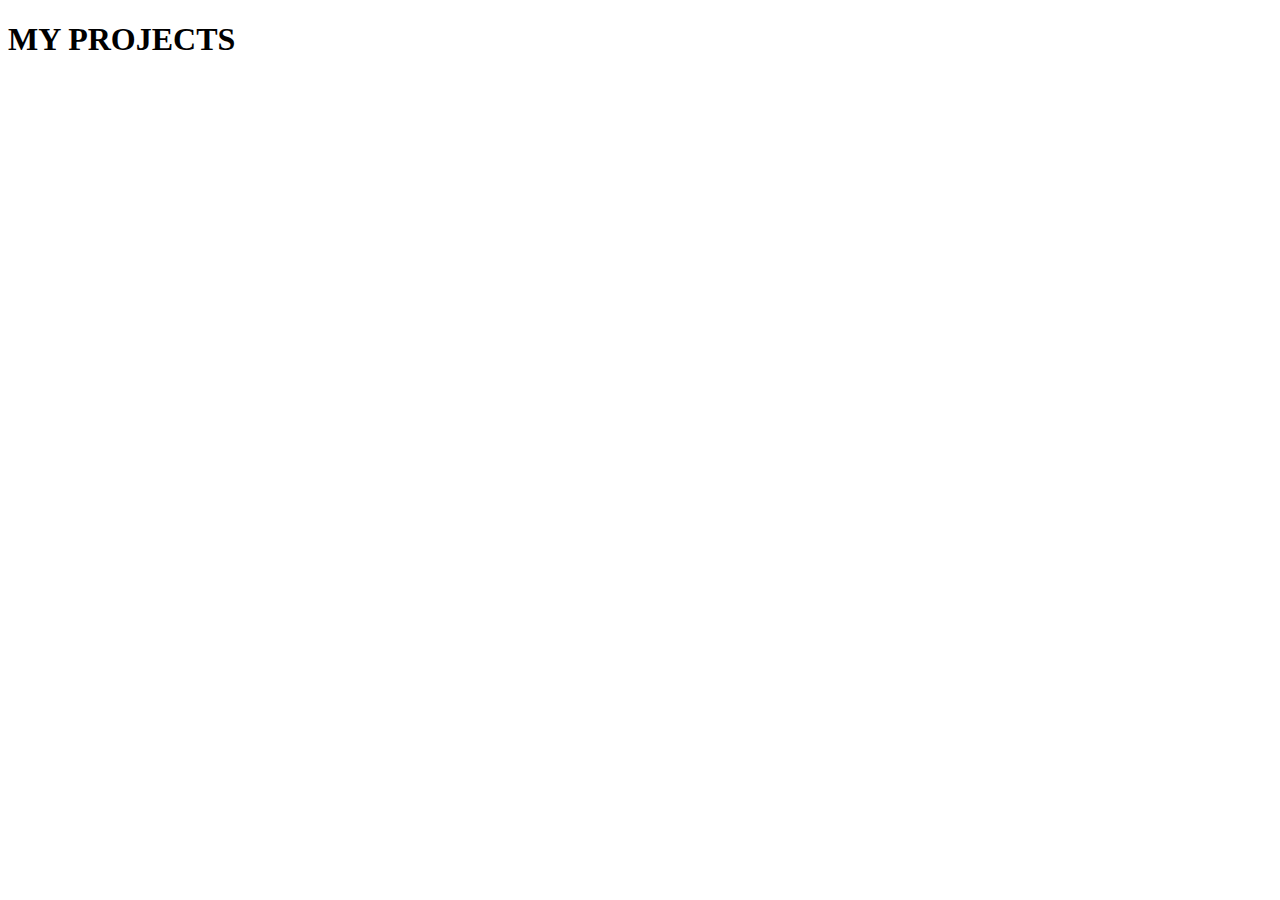
<file: views/my_projects.html>
<!DOCTYPE html>
<html lang="en">
  <head>
    <meta charset="UTF-8" />
    <meta name="viewport" content="width=device-width, initial-scale=1.0" />
    <title>Document</title>
  </head>
  <body>
    <h1>MY PROJECTS</h1>
  </body>
</html>
</file>
<file: assets/css/style.css>
.skill-btn {
  margin: 8px;
}

.img-overlay {
  display: block;
  position: relative;
}

.img-overlay::before {
  content: "";
  position: absolute;
  left: 0;
  top: 0;
  height: 100%;
  width: 100%;
  background-color: rgba(0, 255, 0, 0.315);
}

.clear-float {
  clear: both;
}
.my-carousel {
  height: 380px;
}
.my-carousel-item {
  min-height: 350px;
  min-width: fit-content;
  background-color: grey;
}

.card-caption {
  margin: 8px 0;
}

.heading-caption h5{
  padding: 16px ;
}

nav{
  border-bottom: none;
}

.txt-upper{
  text-transform: uppercase;
}

.carousel-item img{
  max-width: 250px;
  max-height: 250px;
}
</file>
<file: assets/css/my_resume_style.css>
.resume-section .resume-header {
  /* background-color: #607d8b; */
  width: 100%;
  display: flex;
  /* align-items: flex-end; */
  padding: 0 1rem;
  justify-content: space-between;
}


.resume-section .resume-header img {
  width: 120px;
}

.resume-header-content a{
  color: #607d8b;
}

.resume-body i {
  position: relative;
}
.resume-body i::before {
  position: absolute;
  color: #607d8b;
  top: 50%;
  left: 50%;
  transform: translate(-50%, -50%);
}

.list-styling li {
  padding-bottom: 16px;
}
.certification-items ul li a {
  color: #607d8b;
  margin-left: 8px;
}
</file>
<file: assets/css/constant_style.css>
@import url("https://fonts.googleapis.com/css2?family=Montserrat:wght@200;300;400;500;600;700&display=swap");

* {
  font-family: "Montserrat", Roboto, Helvetica, sans-serif;
}
.primary-color {
  background-color: #1d1d1f;
  color: #ffffff;
}
.accent-color {
  background-color: #616161;
  color: #ffffff;
}
.secondary-color {
  background-color: #eeff41;
  color: #000000;
}

/* text formatting */
.text-w1 {
  font-weight: 100;
}
.text-w2 {
  font-weight: 200;
}
.text-w3 {
  font-weight: 300;
}
.text-w4 {
  font-weight: 400;
}
.text-w5 {
  font-weight: 500;
}
.text-w6 {
  font-weight: 600;
}
.text-w7 {
  font-weight: 700;
}

/* margin */
.mt-1 {
  margin-top: 1rem;
}
.mt-2 {
  margin-top: 2rem;
}
.mt-3 {
  margin-top: 3rem;
}
.mt-4 {
  margin-top: 4rem;
}
.mt-5 {
  margin-top: 4rem;
}
.mb-1 {
  margin-bottom: 1rem;
}
.mb-2 {
  margin-bottom: 2rem;
}
.mb-3 {
  margin-bottom: 3rem;
}
.mb-4 {
  margin-bottom: 4rem;
}
.mb-5 {
  margin-bottom: 4rem;
}
/* padding */
.pt-1 {
  padding-top: 1rem;
}
.pt-2 {
  padding-top: 2rem;
}
.pt-3 {
  padding-top: 3rem;
}
.pt-4 {
  padding-top: 4rem;
}
.pt-5 {
  padding-top: 4rem;
}
.pb-1 {
  padding-bottom: 1rem;
}
.pb-2 {
  padding-bottom: 2rem;
}
.pb-3 {
  padding-bottom: 3rem;
}
.pb-4 {
  padding-bottom: 4rem;
}
.pb-5 {
  padding-bottom: 4rem;
}
.pl-1 {
  padding-left: 1rem;
}
.pl-2 {
  padding-left: 2rem;
}
.pl-3 {
  padding-left: 3rem;
}
.pl-4 {
  padding-left: 4rem;
}
.pl-5 {
  padding-left: 4rem;
}

/* reference: https://css-tricks.com/multi-line-truncation-with-pure-css/ 
              https://css-tricks.com/almanac/properties/l/line-clamp/
              https://css-tricks.com/weekly-news-truncating-muti-line-text-calc-in-custom-property-values-contextual-alternates/
*/
html {
  --lh: 1.4rem;
  line-height: var(--lh);
}

.truncate-overflow {
  position: relative;
  --max-lines: 2;
  max-height: calc(var(--lh) * var(--max-lines));
  overflow: hidden;
}

.truncate-overflow::before {
  content: "...";
  position: absolute;
  bottom: 0;
  right: 0;
  padding-left: 3px;
  background-color: white;
}

.truncate-overflow::after {
  content: " ";
  position: absolute;
  right: 0;
  width: 1rem;
  height: 1rem;
  background-color: white;
}
</file>
